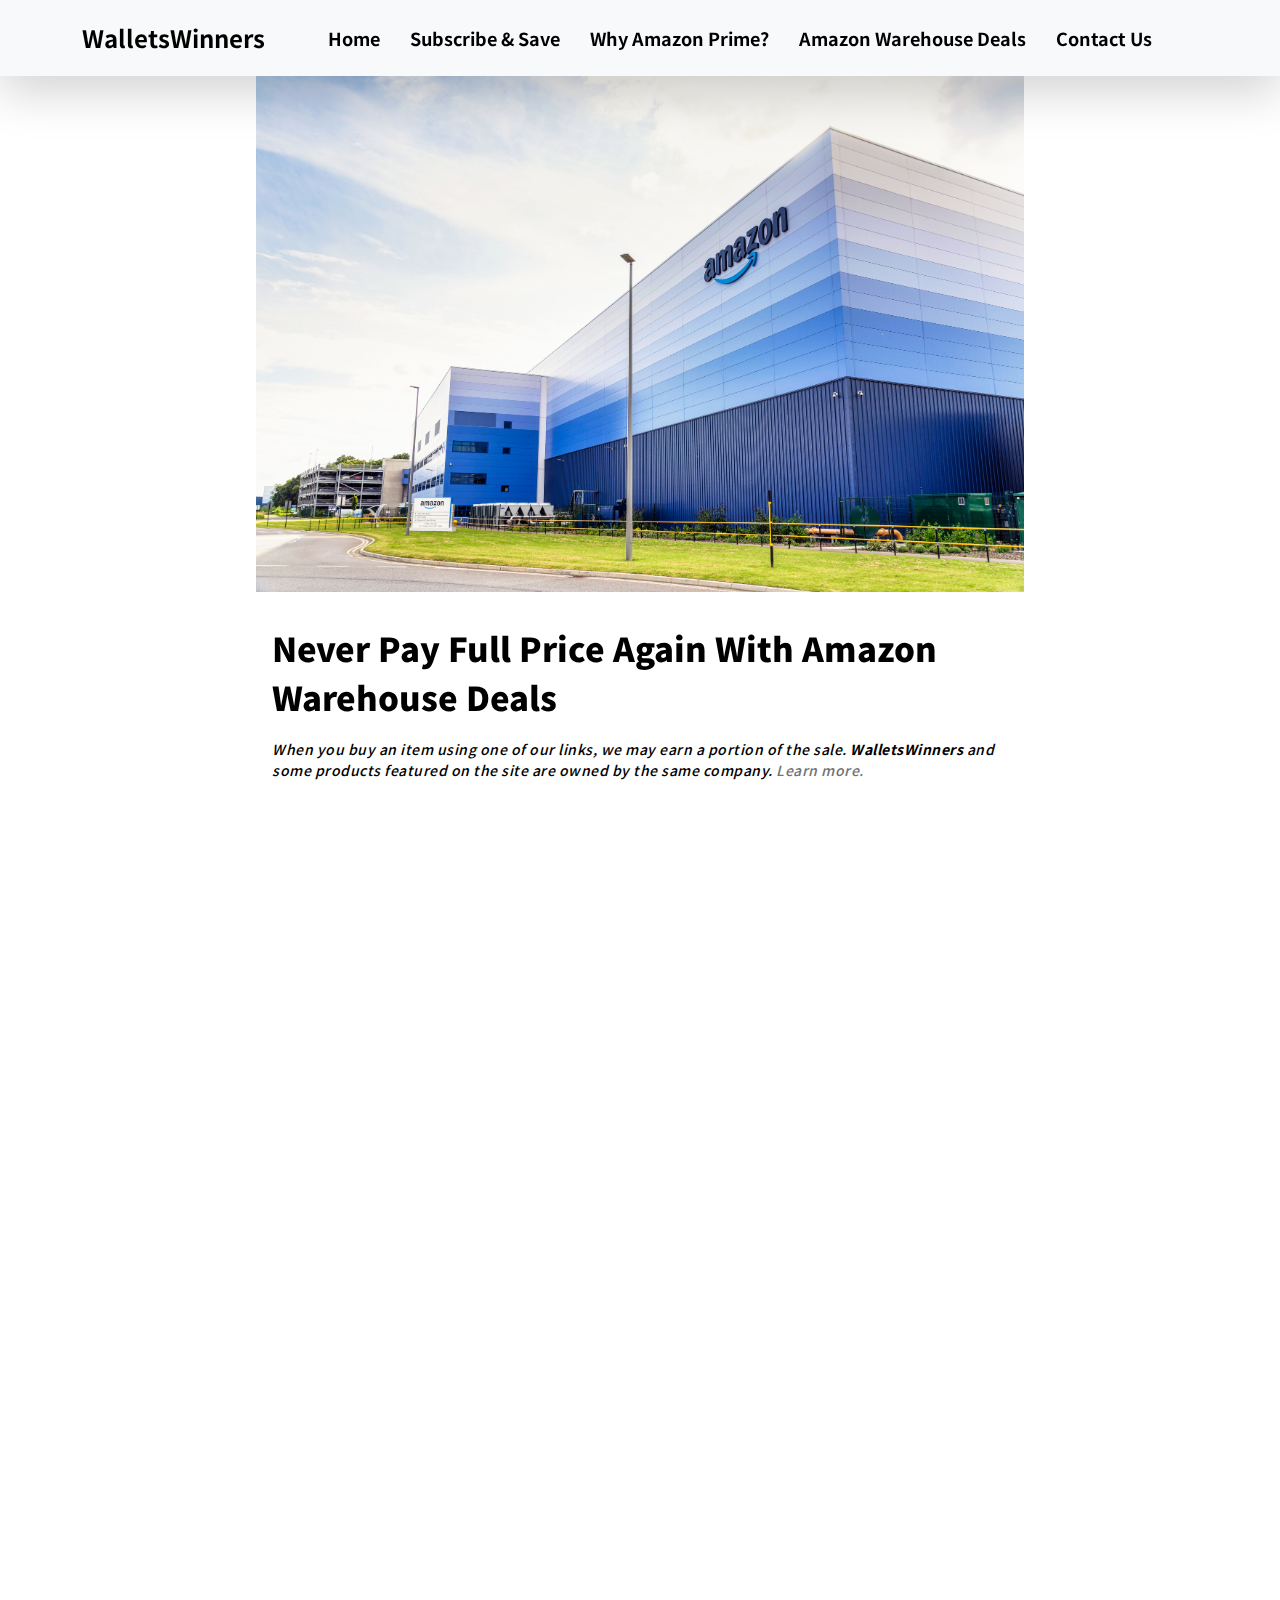
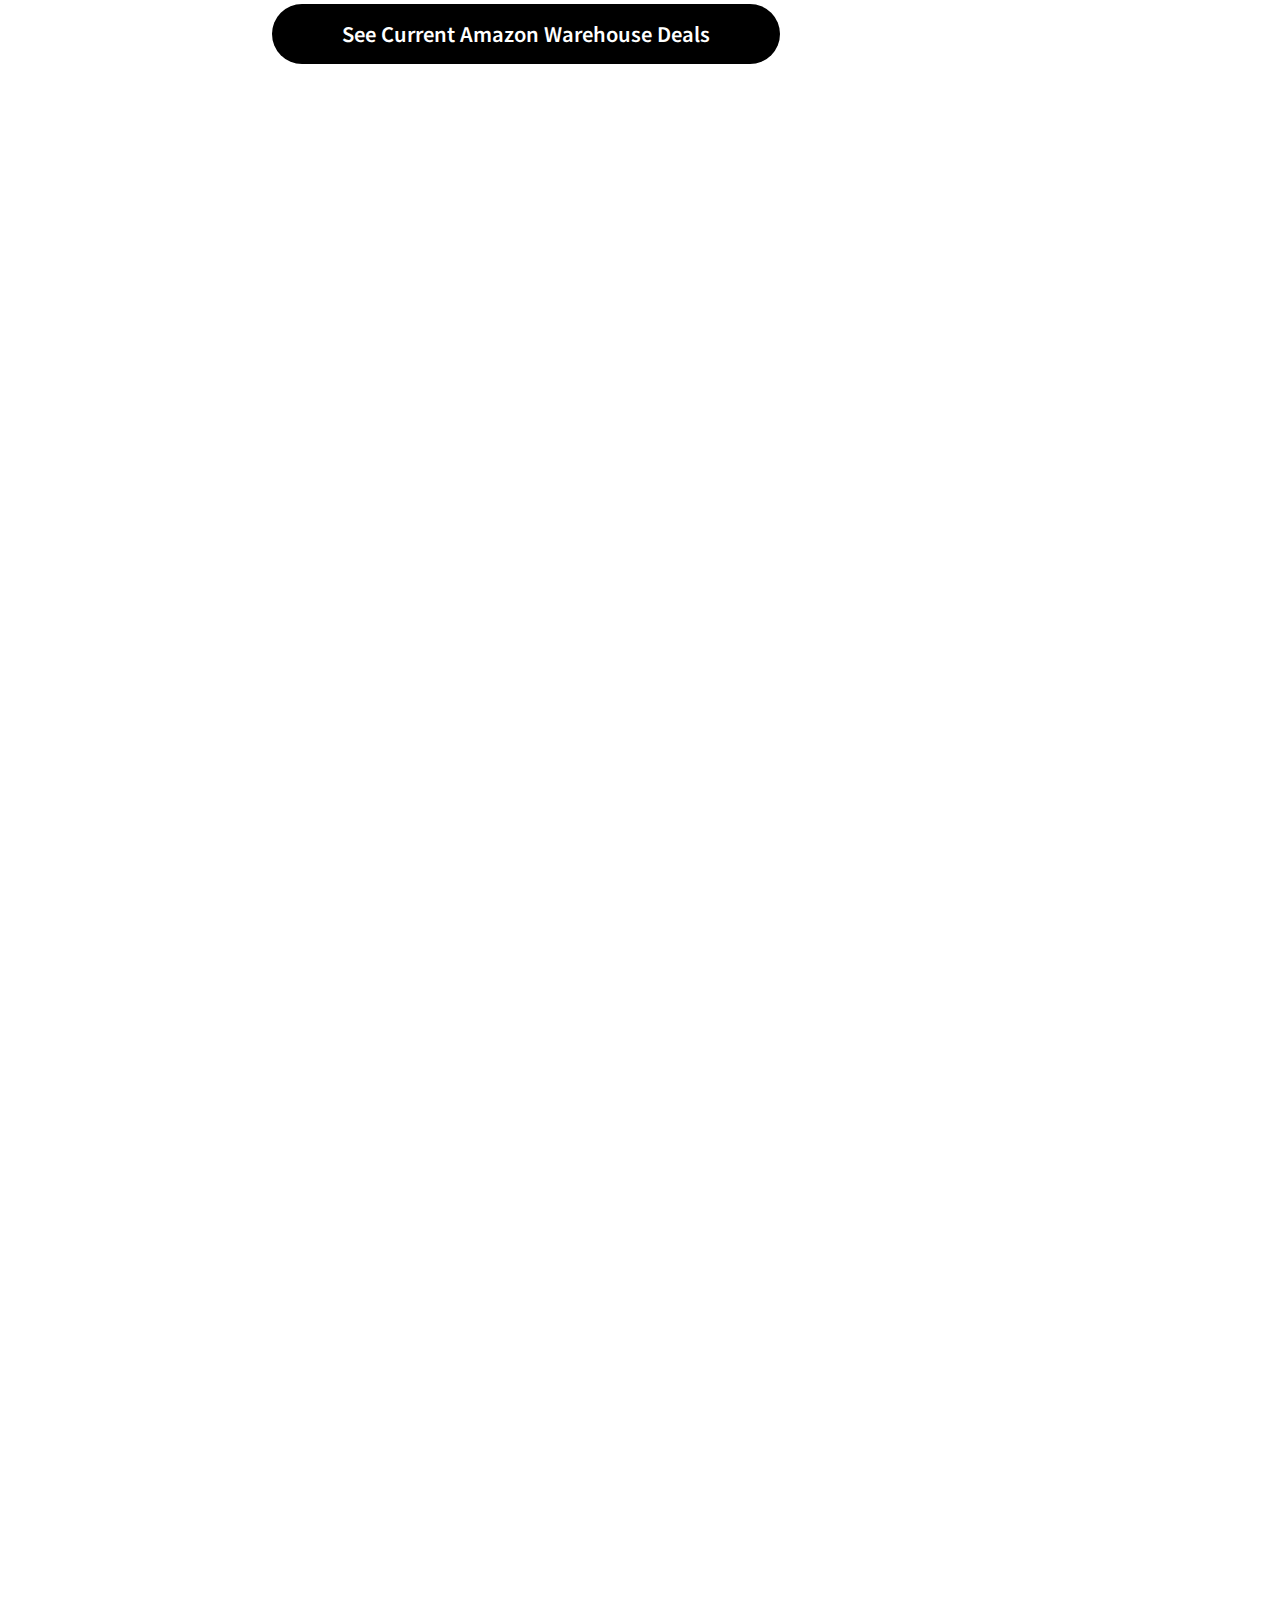
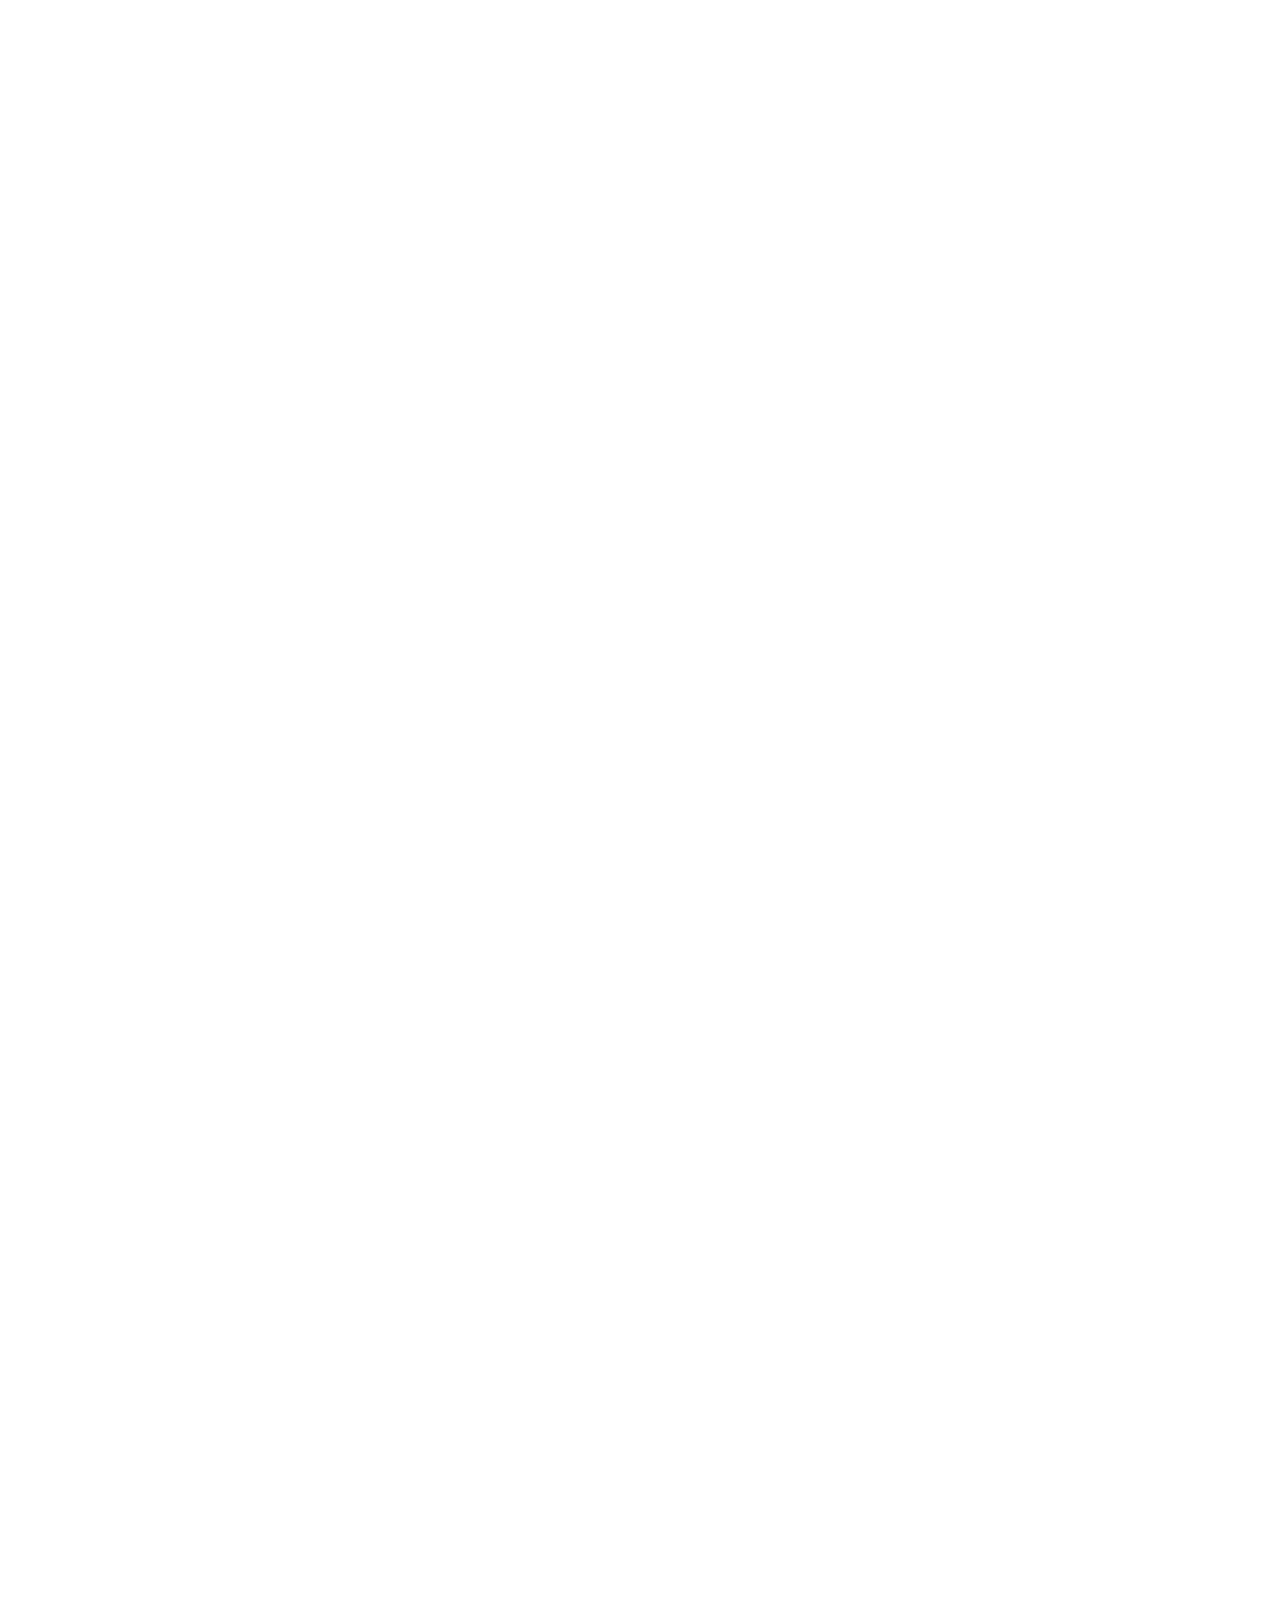
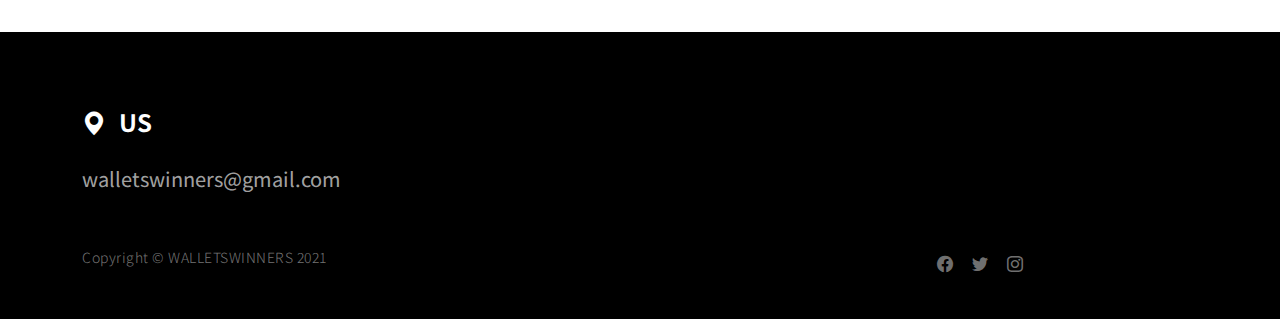
<file: amazonwarehouse.html>
<!doctype html>
<html lang="en">

<head>
    <meta charset="utf-8">
    <meta name="viewport" content="width=device-width, initial-scale=1">

    <meta name="description" content="">
    <meta name="author" content="">

    <title>WalletsWinners</title>

    <!-- CSS FILES -->
    <link rel="preconnect" href="https://fonts.googleapis.com">

    <link rel="preconnect" href="https://fonts.gstatic.com" crossorigin>

    <link href="https://fonts.googleapis.com/css2?family=Noto+Sans+JP:wght@300;400;700;900&display=swap"
        rel="stylesheet">

    <link href="css/bootstrap.min.css" rel="stylesheet">
    <link href="css/bootstrap-icons.css" rel="stylesheet">

    <link rel="stylesheet" href="css/magnific-popup.css">

    <link href="css/aos.css" rel="stylesheet">

    <link href="css/templatemo-nomad-force.css" rel="stylesheet">
    <!--

TemplateMo 567 WALLETSWINNERS

https://templatemo.com/tm-567-nomad-force

-->
</head>

<body class="subs-page">

    <main>

        <nav class="navbar navbar-expand-lg bg-light shadow-lg">
            <div class="container">
                <a class="navbar-brand" href="/">
                    <strong>WalletsWinners</strong>
                </a>

                <button class="navbar-toggler" type="button" data-bs-toggle="collapse" data-bs-target="#navbarNav"
                    aria-controls="navbarNav" aria-expanded="false" aria-label="Toggle navigation">
                    <span class="navbar-toggler-icon"></span>
                </button>

                <div class="collapse navbar-collapse" id="navbarNav">
                    <ul class="navbar-nav mx-auto">
                        <li class="nav-item active">
                            <a class="nav-link" href="/">Home</a>
                        </li>

                        <li class="nav-item">
                            <a class="nav-link" href="subscribe&save.html">Subscribe & Save</a>
                        </li>

                        <li class="nav-item">
                            <a class="nav-link" href="whyamazon.html">Why Amazon Prime?</a>
                        </li>

                        <li class="nav-item">
                            <a class="nav-link active" href="amazonwarehouse.html">Amazon Warehouse Deals</a>
                        </li>

                        <li class="nav-item">
                            <a class="nav-link" href="contactus.html">Contact Us</a>
                        </li>
                    </ul>
                </div>
            </div>
        </nav>

        <section class="subsImage" style="text-align: center; background-color:#fff;">
            <img src="images/warehouse.jpg" class="img-fluid" alt="">
            <!-- <div class="overlay"></div> -->
        </section>



        <section class="news-detail section-padding">
            <div class="container">
                <div class="row">
                    <div class="col-lg-8 col-11 mx-auto">
                        <h2 class="mb-3" data-aos="fade-up">Never Pay Full Price Again With Amazon Warehouse Deals</h2>

                        <p class="buyInfo">
                            When you buy an item using one of our links, we may earn a portion of the sale.
                            <strong>WalletsWinners</strong> and some products featured
                            on the site are owned by the same company. <a href="">Learn more.</a>
                        </p>

                        <p class="me-4" data-aos="fade-up">Ever hear the expression, “one person’s trash is another
                            person’s treasure”? Well, with Amazon Warehouse Deals, <strong>
                                one
                                person’s treasure is another person’s treasure for BIG discounts.
                            </strong> In our money-saving nature, we thought it was
                            important to explain since you can get brand new items for way below retail prices.
                        </p>


                        <h2 class="mt-5 mb-3" data-aos="fade-up">What Is Amazon Warehouse Deals?</h2>

                        <p data-aos="fade-up">
                            We’ve all done it. You ordered something, it ships, and then you have an epiphany that you
                            messed up and don’t need it.
                            So what do you do? Return it. Amazon makes returns easy, but what happens after you return
                            an item on Amazon?
                        </p>

                        <p data-aos="fade-up">
                            <strong>Instead of Amazon tossing returned or used items, they created Amazon Warehouse
                                Deals.</strong> This part of Amazon is entirely
                            focused on items that have been used. These items vary in condition from “Used – Like New”
                            to “Used – Acceptable” and
                            everything in between. Amazon Warehouse is really a win-win situation. Amazon gets to sell
                            their used inventory and you
                            get to save tons of money.
                        </p>

                        <h2 class="mt-5 mb-3" data-aos="fade-up">
                            How To Get Amazon Warehouse Deals?
                        </h2>

                        <p data-aos="fade-up">
                            Glad you asked, there’s no secret code or paywall. Amazon warehouse deals are open to
                            everyone. Simply check out the
                            Amazon warehouse deals site.
                        </p>

                        <a href="#" class="explore">See Current Amazon Warehouse Deals</a>

                        <h2 class="mt-5 mb-3" data-aos="fade-up">
                            Can Amazon Warehouse Deals Be Returned?
                        </h2>

                        <p data-aos="fade-up">
                            Yes, just like full-priced Amazon purchases, <strong>you can return Amazon Warehouse
                                deals</strong> too. The only caveat is that since
                            the availability of these uniquely used items changes so much, <strong>
                                you might not be able to get the same product in the same
                                condition.
                            </strong>
                        </p>

                        <h2 class="mt-5 mb-3" data-aos="fade-up">
                            Can You Trust The “Condition” Status On Amazon Warehouse Deals?
                        </h2>

                        <p data-aos="fade-up">
                            Yes, you can even assume the item will arrive to you in better shape. Luckily, <strong>
                                Amazon is extremely cautious with its
                                grading system.
                            </strong> For example, “like new” condition might mean that the box is opened but the actual
                            product was never
                            touched. Amazon Warehouse Deals aren’t something someone used for 2 years and then wanted to
                            sell.
                        </p>


                        <h2 class="mt-5 mb-3" data-aos="fade-up">
                            Amazon’s Condition Definitions
                        </h2>


                        <ul>
                            <li data-aos="fade-up"><strong>Used – Like New:</strong> An item in perfect working
                                condition. Original
                                protective wrapping may be missing, but the original
                                packaging is intact and in good condition with minor damage possible. Instructions are
                                included.</li>
                            <li data-aos="fade-up"><strong>Used – Very Good:</strong> A well-cared-for item that has
                                seen limited use and
                                remains in good
                                working condition. The item may
                                show some limited signs of wear with small scratches or cosmetic blemishes. Item may
                                arrive with damaged packing or be
                                repackage and could be missing some accessories. Missing accessories are clearly defined
                                for each item.
                            </li>
                            <li data-aos="fade-up"><strong>Used – Good:</strong> The item shows wear from consistent
                                use, but it remains in
                                good condition
                                and functions properly. Item may
                                arrive with damaged packaging or be repackaged. It may be marked, have identifying
                                markings on it, or have minor
                                cosmetic damage. It may also be missing some parts/accessories such as screws (in the
                                case of furniture) or instruction
                                manual.
                            </li>
                            <li data-aos="fade-up">
                                <strong>Used – Acceptable:</strong> The item is fairly worn but continues to function
                                properly. Item may arrive with damaged packaging or
                                be repackaged. Signs of wear can include aesthetic issues such as scratches, dents, and
                                worn corners. The item may have
                                identifying markings on it or show other signs of previous use. Item may be missing some
                                parts/accessories such as
                                screws (in the case of furniture) or a mouse or USB cable. (in the case of a laptop.)
                            </li>
                        </ul>

                        <h2 class="mt-5 mb-3" data-aos="fade-up">
                            What Can You Buy On Amazon Warehouse?
                        </h2>

                        <p data-aos="fade-up">
                            When you think of things being returned and re-available, your mind may go straight to
                            appliances and tools. You’re not
                            wrong. There are lots of items like coffee makers, blenders and cordless drills on Amazon
                            Warehouse.
                        </p>

                        <p data-aos="fade-up">
                            However, there are also less expected things such as food. Really? So people are returning
                            food and people buy that? Not
                            even close. Instead, <strong>
                                when Amazon’s grocery business has food that is nearing expiration date, they add it to
                                Amazon
                                Warehouse at a discount.
                            </strong> Rest assure that instead of getting someone’s used avocado (gross), you could
                            actually be
                            getting some fruit snacks for 25% off that expire in 2 months. Not so bad after all, eh?
                        </p>

                        <img src="images/screen.webp" alt="del" class="mt-3 mb-3 img-fluid" data-aos="fade-up">

                        <p data-aos="fade-up">
                            In this example, this 40 pack of Cheetos Puffs was 24% off and expired in roughly 1 month.
                            If these are your favorite
                            snack or you’ve got kid’s lunches to make, this may up saving you money. However, <strong>
                                always
                                check the “condition” box for
                                food items
                            </strong> as you need to make sure they won’t expire before you enjoy them.
                        </p>

                        <p class="subtitle" data-aos="fade-up">
                            Amazon Warehouse Electronics
                        </p>

                        <p data-aos="fade-up">
                            Our two favorite items on Amazon warehouse are AirPods and Roombas. We often see Roombas for
                            $100 that retail for well
                            over $200. Additionally, we find AirPod Pros under $125 that retail for $250 from Apple.
                        </p>

                        <p class="subtitle" data-aos="fade-up">
                            Pro Tip: Try To Activate The Warranty
                        </p>

                        <p data-aos="fade-up">
                            If you’re purchasing something like an appliance, you should check and try to activate the
                            warranty. Most of these
                            Amazon Warehouse items are hardly opened, so <strong>
                                if you get something with a “like new” or “very good” condition, chances
                                are the previous shopper didn’t even apply the warranty yet.
                            </strong>
                        </p>

                        <p class="subtitle" data-aos="fade-up">
                            One More Reason To Use Amazon Warehouse: Sustainability
                        </p>

                        <p data-aos="fade-up">
                            Not only can you save boatloads of money, but this program is also great for the
                            environment. This is, in our opinion,
                            an under-appreciated aspect. In 2021 alone, more than $761 billion dollars of merchandise
                            was returned. <strong>
                                By
                                re-using/selling items, your purchase is helping make sure that a perfectly good product
                                doesn’t end up in a landfill.
                            </strong>
                        </p>

                        <p class="subtitle" data-aos="fade-up">
                            How To Save If Item Isn’t On Amazon Warehouse?
                        </p>

                        <p data-aos="fade-up">
                            Amazon Warehouse Deals are just one of the many ways you can save money on Amazon. Not every
                            product is on Amazon
                            Warehouse Deals and even the ones that are on the platform change constantly.
                        </p>

                        <p data-aos="fade-up">
                            Therefore, you should look at investing in a Prime membership to save money on shipping and
                            to get exclusive deals on
                            Amazon Prime Day. Another great way to save on things you have to buy anyway is Amazon
                            Subscribe and Save. With
                            Subscribe and Save, you can save up to 15% by buying normal items such as paper towels or
                            hand soap.
                        </p>

                        <!-- <div class="clearfix my-4 mt-lg-0 mt-5">
                            <div class="col-md-6 float-md-end mb-3 ms-md-3" data-aos="fade-up">
                                <figure class="figure">
                                    <img src="images/news/jean-philippe-delberghe-MmanXAs1sKw-unsplash.jpeg"
                                        class="img-fluid news-image" alt="">

                                    <figcaption class="figure-caption text-end">A caption for the above image.
                                    </figcaption>
                                </figure>
                            </div>

                            <p data-aos="fade-up">
                                Morbi scelerisque urna in orci elementum, nec mollis ligula luctus. Proin ullamcorper
                                pulvinar commodo. Quisque tortor nunc, ultricies efficitur ex sit amet, tempus rutrum
                                libero. In nec faucibus tellus.
                            </p>

                            <p data-aos="fade-up">
                                Donec justo orci, pretium ultricies ante eget, bibendum semper enim. Nunc efficitur
                                purus suscipit leo placerat, a ultricies purus gravida. Sed sollicitudin ornare porta.
                                Mauris convallis sit amet purus sed rutrum.
                            </p>

                            <p data-aos="fade-up">
                                This Bootstrap 5 layout is provided by TemplateMo website and it is free to use for any
                                of your website. You are allowed to edit it in any way you like. However, please do not
                                redistribute this template ZIP file for a template download purpose on any other website
                                such as Free CSS collection websites.
                            </p>
                        </div> -->

                        <div class="social-share d-flex mt-5">
                            <span class="me-4" data-aos="zoom-in">Share this article:</span>

                            <a href="#" class="social-share-icon bi-facebook" data-aos="zoom-in"></a>

                            <a href="#" class="social-share-icon bi-twitter mx-3" data-aos="zoom-in"></a>

                            <a href="#" class="social-share-icon bi-envelope" data-aos="zoom-in"></a>
                        </div>

                    </div>
                </div>
        </section>


    </main>

    <footer class="site-footer">
        <div class="container">
            <div class="row">

                <div class="col-12">
                    <h5 class="text-white">
                        <i class="bi-geo-alt-fill me-2"></i>
                        US
                    </h5>

                    <a href="mailto:walletswinners@gmail.com" class="custom-link mt-3 mb-5">
                        walletswinners@gmail.com
                    </a>
                </div>

                <div class="col-6">
                    <p class="copyright-text mb-0">Copyright © WALLETSWINNERS 2021 </p>

                </div>

                <div class="col-lg-3 col-5 ms-auto">
                    <ul class="social-icon">
                        <li><a href="https://www.facebook.com/walletswinners" class="social-icon-link bi-facebook"></a>
                        </li>

                        <li><a href="https://twitter.com/WalletsWinners" class="social-icon-link bi-twitter"></a></li>

                        <!-- <li><a href="#" class="social-icon-link bi-whatsapp"></a></li> -->

                        <li><a href="https://www.instagram.com/walletswinners/"
                                class="social-icon-link bi-instagram"></a></li>

                        <!-- <li><a href="#" class="social-icon-link bi-youtube"></a></li> -->
                    </ul>
                </div>

            </div>
            </section>
    </footer>

    <!-- JAVASCRIPT FILES -->
    <script src="js/jquery.min.js"></script>
    <script src="js/bootstrap.bundle.min.js"></script>
    <script src="js/jquery.sticky.js"></script>
    <script src="js/aos.js"></script>
    <script src="js/jquery.magnific-popup.min.js"></script>
    <script src="js/magnific-popup-options.js"></script>
    <script src="js/scrollspy.min.js"></script>
    <script src="js/custom.js"></script>

</body>

</html>
</file>
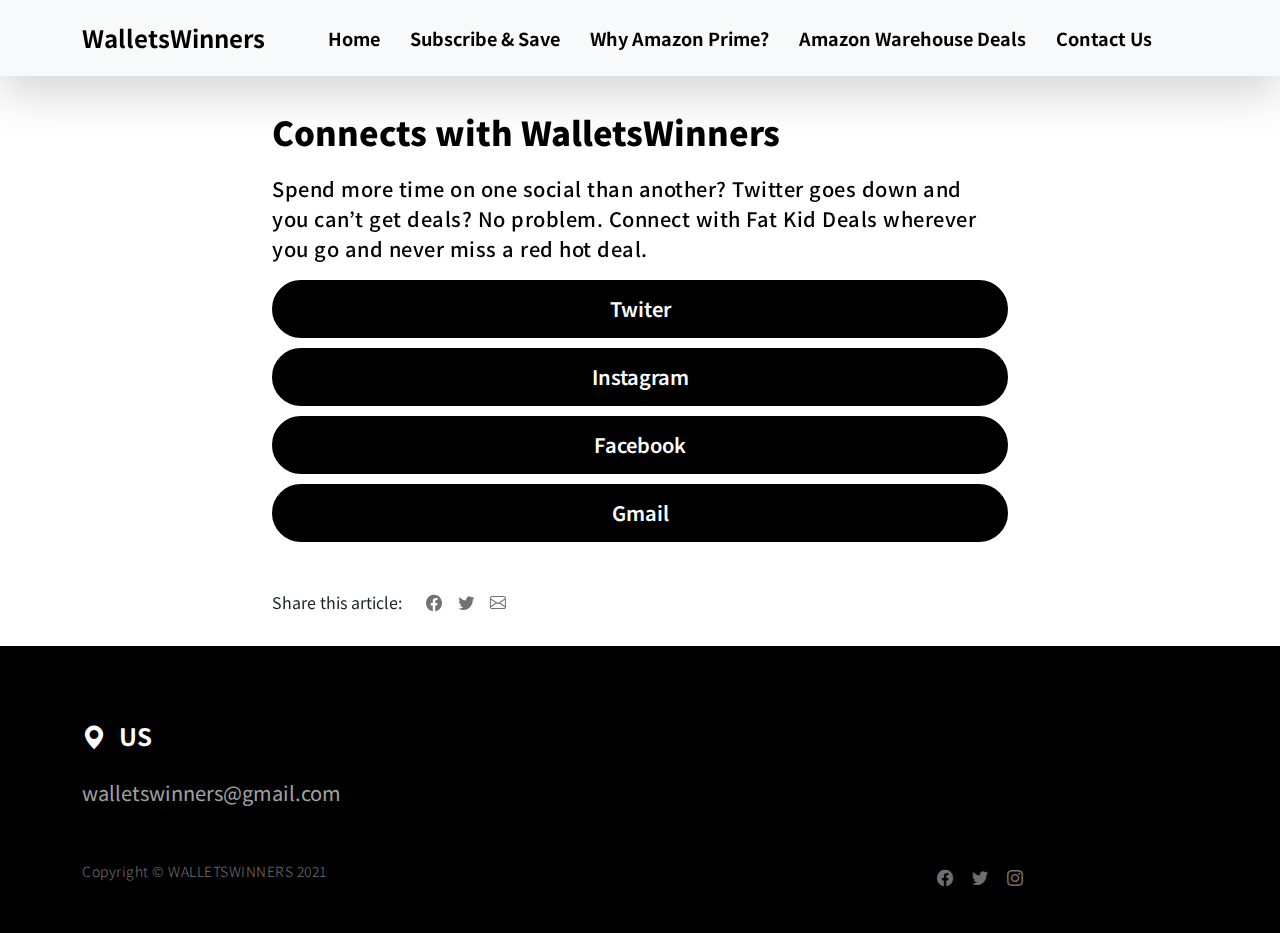
<file: contactus.html>
<!doctype html>
<html lang="en">

<head>
    <meta charset="utf-8">
    <meta name="viewport" content="width=device-width, initial-scale=1">

    <meta name="description" content="">
    <meta name="author" content="">

    <title>WalletsWinners</title>

    <!-- CSS FILES -->
    <link rel="preconnect" href="https://fonts.googleapis.com">

    <link rel="preconnect" href="https://fonts.gstatic.com" crossorigin>

    <link href="https://fonts.googleapis.com/css2?family=Noto+Sans+JP:wght@300;400;700;900&display=swap"
        rel="stylesheet">

    <link href="css/bootstrap.min.css" rel="stylesheet">
    <link href="css/bootstrap-icons.css" rel="stylesheet">

    <link rel="stylesheet" href="css/magnific-popup.css">

    <link href="css/aos.css" rel="stylesheet">

    <link href="css/templatemo-nomad-force.css" rel="stylesheet">
    <!--

TemplateMo 567 WALLETSWINNERS

https://templatemo.com/tm-567-nomad-force

-->
</head>

<body class="subs-page">

    <main>

        <nav class="navbar navbar-expand-lg bg-light shadow-lg">
            <div class="container">
                <a class="navbar-brand" href="/">
                    <strong>WalletsWinners</strong>
                </a>

                <button class="navbar-toggler" type="button" data-bs-toggle="collapse" data-bs-target="#navbarNav"
                    aria-controls="navbarNav" aria-expanded="false" aria-label="Toggle navigation">
                    <span class="navbar-toggler-icon"></span>
                </button>

                <div class="collapse navbar-collapse" id="navbarNav">
                    <ul class="navbar-nav mx-auto">
                        <li class="nav-item">
                            <a class="nav-link " href="/">Home</a>
                        </li>

                        <li class="nav-item">
                            <a class="nav-link" href="subscribe&save.html">Subscribe & Save</a>
                        </li>

                        <li class="nav-item">
                            <a class="nav-link" href="whyamazon.html">Why Amazon Prime?</a>
                        </li>

                        <li class="nav-item">
                            <a class="nav-link" href="amazonwarehouse.html">Amazon Warehouse Deals</a>
                        </li>

                        <li class="nav-item">
                            <a class="nav-link active" href="contactus.html">Contact Us</a>
                        </li>
                    </ul>
                </div>
            </div>
        </nav>

        <section class="news-detail section-padding">
            <div class="container">
                <div class="row">
                    <div class="col-lg-8 col-11 mx-auto">
                        <h2 class="mb-3" data-aos="fade-up">Connects with WalletsWinners</h2>

                        <p class="me-4" data-aos="fade-up">
                            Spend more time on one social than another? Twitter goes down and you can’t get deals? No
                            problem. Connect with Fat Kid
                            Deals wherever you go and never miss a red hot deal.
                        </p>

                        <div class="socials">
                            <a data-aos="fade-up" target="_blank" href="https://twitter.com/WalletsWinners">Twiter</a>
                            <a data-aos="fade-up" target="_blank"
                                href="https://www.instagram.com/walletswinners/">Instagram</a>
                            <a data-aos="fade-up" target="_blank"
                                href="https://www.facebook.com/walletswinners">Facebook</a>
                            <a data-aos="fade-up" target="_blank" href="mailto:walletswinners@gmail.com">Gmail</a>
                        </div>
                        <!-- <div class="clearfix my-4 mt-lg-0 mt-5">
                            <div class="col-md-6 float-md-end mb-3 ms-md-3" data-aos="fade-up">
                                <figure class="figure">
                                    <img src="images/news/jean-philippe-delberghe-MmanXAs1sKw-unsplash.jpeg"
                                        class="img-fluid news-image" alt="">

                                    <figcaption class="figure-caption text-end">A caption for the above image.
                                    </figcaption>
                                </figure>
                            </div>

                            <p data-aos="fade-up">
                                Morbi scelerisque urna in orci elementum, nec mollis ligula luctus. Proin ullamcorper
                                pulvinar commodo. Quisque tortor nunc, ultricies efficitur ex sit amet, tempus rutrum
                                libero. In nec faucibus tellus.
                            </p>

                            <p data-aos="fade-up">
                                Donec justo orci, pretium ultricies ante eget, bibendum semper enim. Nunc efficitur
                                purus suscipit leo placerat, a ultricies purus gravida. Sed sollicitudin ornare porta.
                                Mauris convallis sit amet purus sed rutrum.
                            </p>

                            <p data-aos="fade-up">
                                This Bootstrap 5 layout is provided by TemplateMo website and it is free to use for any
                                of your website. You are allowed to edit it in any way you like. However, please do not
                                redistribute this template ZIP file for a template download purpose on any other website
                                such as Free CSS collection websites.
                            </p>
                        </div> -->

                        <div class="social-share d-flex mt-5">
                            <span class="me-4" data-aos="zoom-in">Share this article:</span>

                            <a href="#" class="social-share-icon bi-facebook" data-aos="zoom-in"></a>

                            <a href="#" class="social-share-icon bi-twitter mx-3" data-aos="zoom-in"></a>

                            <a href="#" class="social-share-icon bi-envelope" data-aos="zoom-in"></a>
                        </div>

                    </div>
                </div>
        </section>


    </main>

    <footer class="site-footer">
        <div class="container">
            <div class="row">

                <div class="col-12">
                    <h5 class="text-white">
                        <i class="bi-geo-alt-fill me-2"></i>
                        US
                    </h5>

                    <a href="mailto:walletswinners@gmail.com" class="custom-link mt-3 mb-5">
                        walletswinners@gmail.com
                    </a>
                </div>

                <div class="col-6">
                    <p class="copyright-text mb-0">Copyright © WALLETSWINNERS 2021 </p>

                </div>

                <div class="col-lg-3 col-5 ms-auto">
                    <ul class="social-icon">
                        <li><a href="https://www.facebook.com/walletswinners" class="social-icon-link bi-facebook"></a></li>
                        <li><a href="https://twitter.com/WalletsWinners" class="social-icon-link bi-twitter"></a></li>

                        <!-- <li><a href="#" class="social-icon-link bi-whatsapp"></a></li> -->

                        <li><a href="https://www.instagram.com/walletswinners/" class="social-icon-link bi-instagram"></a></li>

                        <!-- <li><a href="#" class="social-icon-link bi-youtube"></a></li> -->
                    </ul>
                </div>

            </div>
            </section>
    </footer>

    <!-- JAVASCRIPT FILES -->
    <script src="js/jquery.min.js"></script>
    <script src="js/bootstrap.bundle.min.js"></script>
    <script src="js/jquery.sticky.js"></script>
    <script src="js/aos.js"></script>
    <script src="js/jquery.magnific-popup.min.js"></script>
    <script src="js/magnific-popup-options.js"></script>
    <script src="js/scrollspy.min.js"></script>
    <script src="js/custom.js"></script>

</body>

</html>
</file>
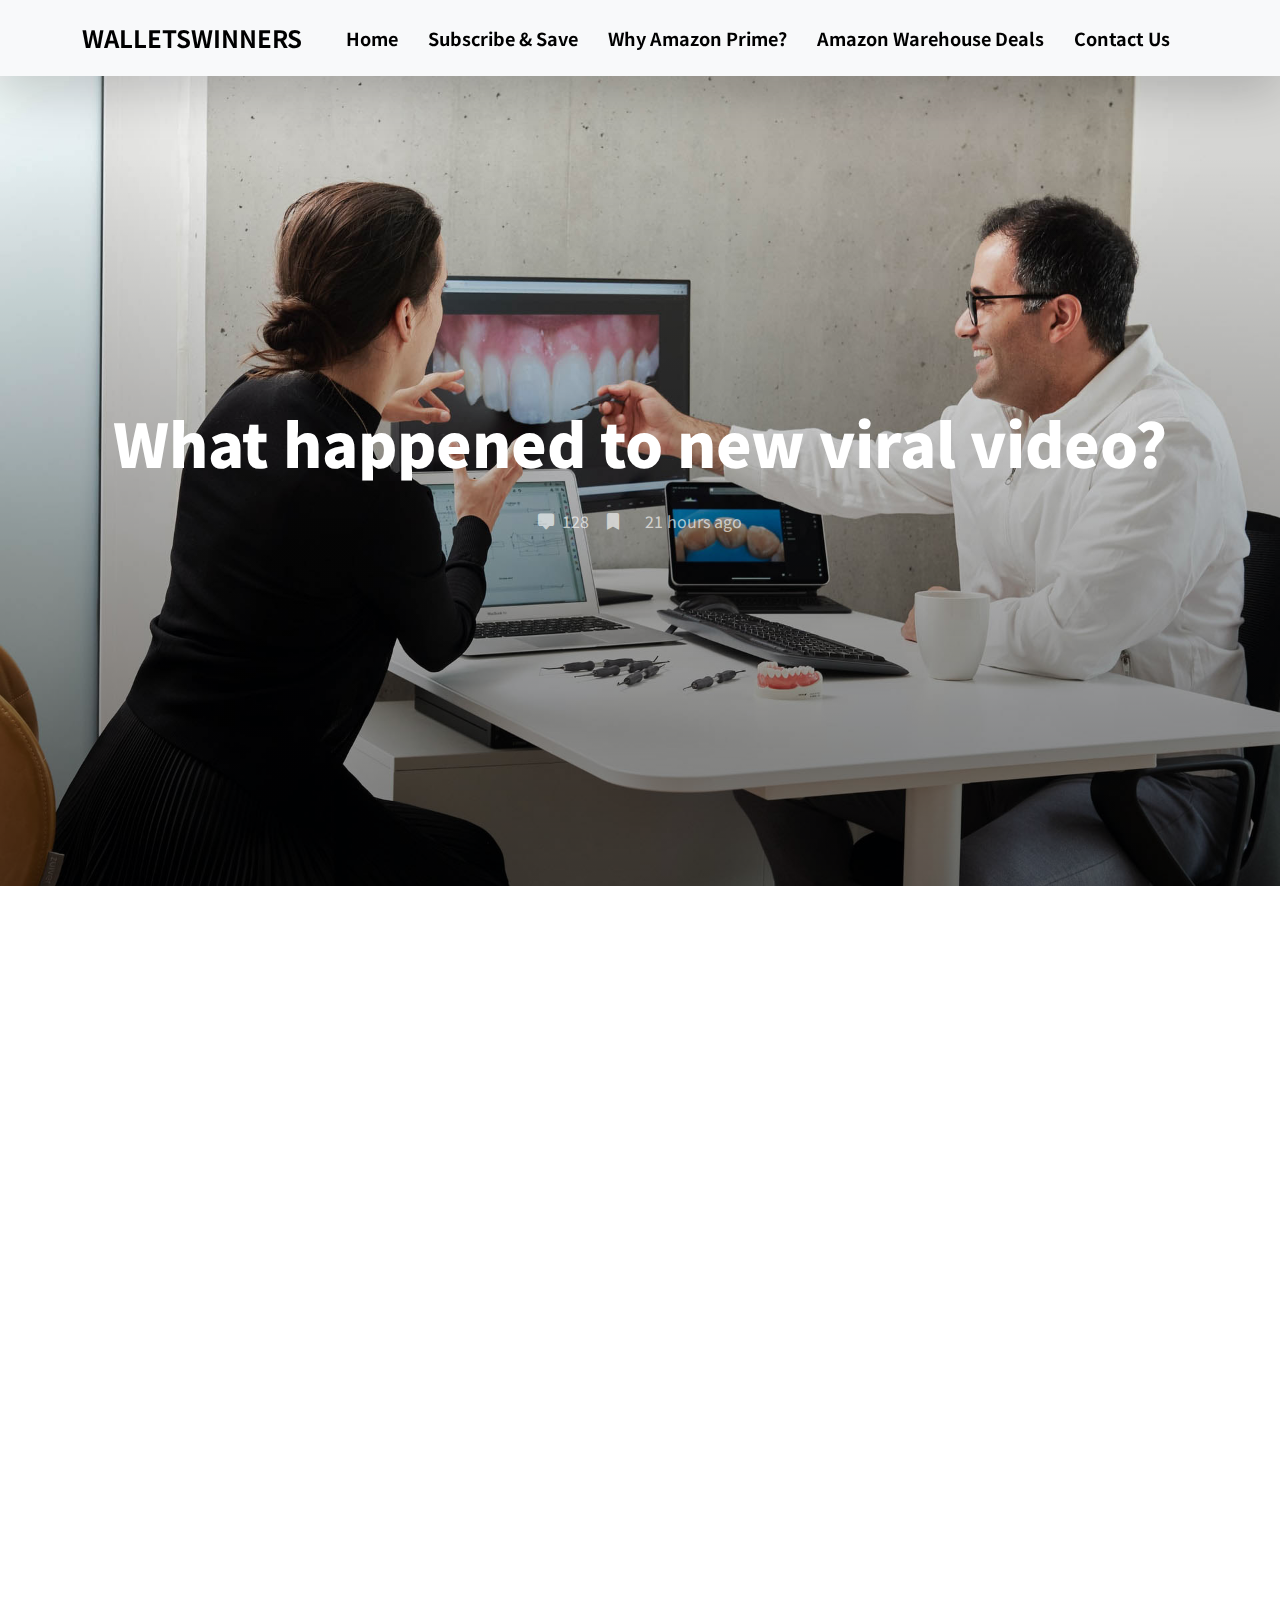
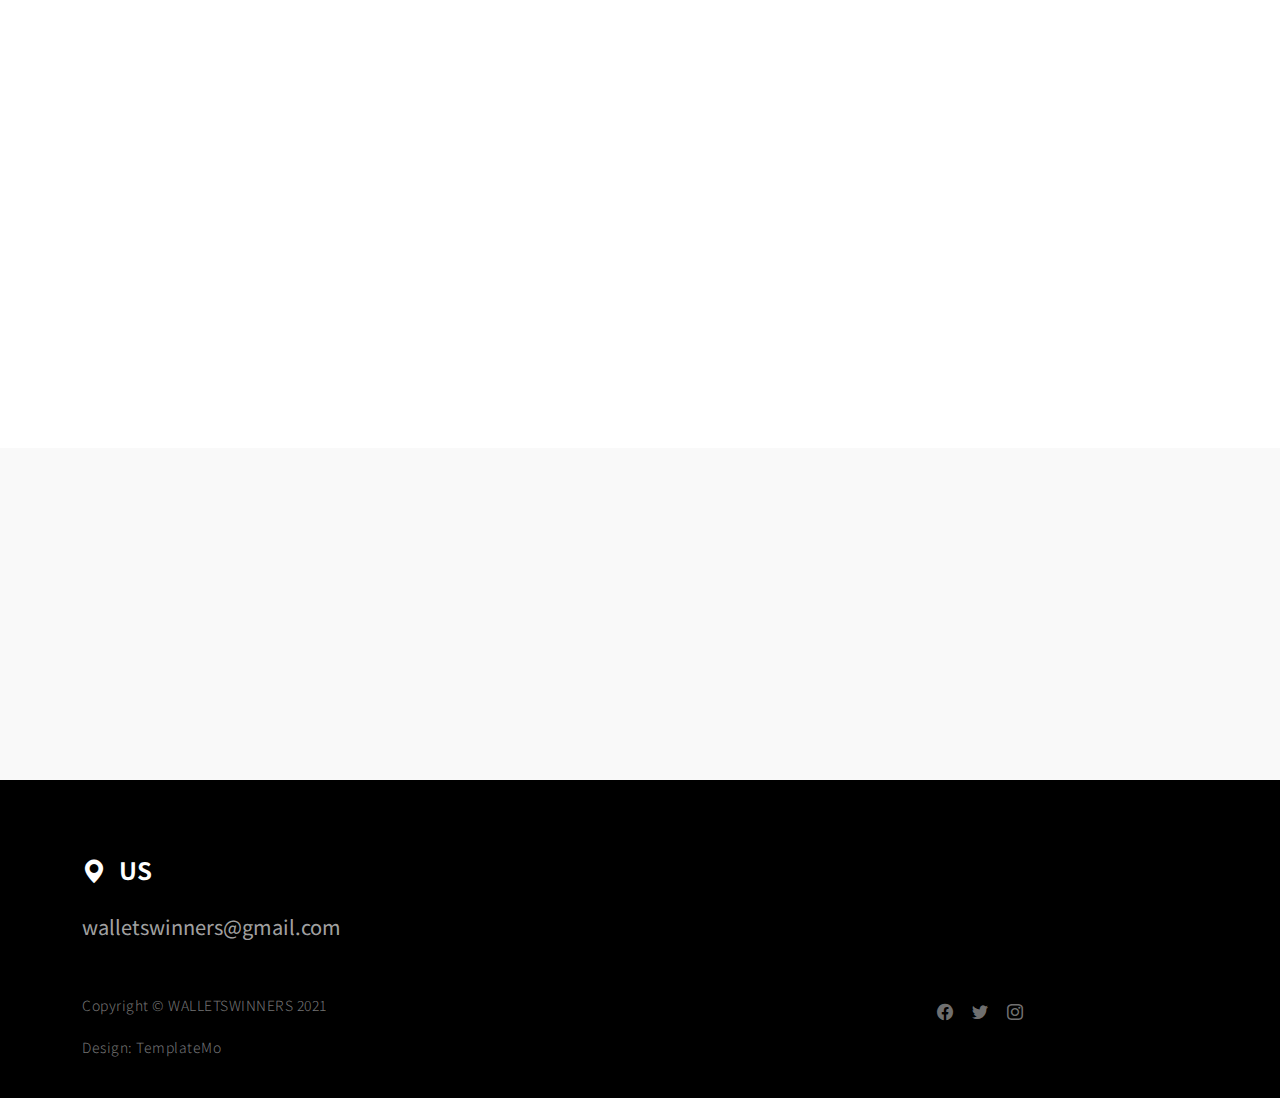
<file: news-detail.html>
<!doctype html>
<html lang="en">

<head>
    <meta charset="utf-8">
    <meta name="viewport" content="width=device-width, initial-scale=1">

    <meta name="description" content="">
    <meta name="author" content="">

    <title>WALLETSWINNERS HTML Template - News Page</title>

    <!-- CSS FILES -->
    <link rel="preconnect" href="https://fonts.googleapis.com">

    <link rel="preconnect" href="https://fonts.gstatic.com" crossorigin>

    <link href="https://fonts.googleapis.com/css2?family=Noto+Sans+JP:wght@300;400;700;900&display=swap"
        rel="stylesheet">

    <link href="css/bootstrap.min.css" rel="stylesheet">
    <link href="css/bootstrap-icons.css" rel="stylesheet">

    <link rel="stylesheet" href="css/magnific-popup.css">

    <link href="css/aos.css" rel="stylesheet">

    <link href="css/templatemo-nomad-force.css" rel="stylesheet">
    <!--

TemplateMo 567 WALLETSWINNERS

https://templatemo.com/tm-567-nomad-force

-->
</head>

<body>

    <main>

        <nav class="navbar navbar-expand-lg bg-light shadow-lg">
            <div class="container">
                <a class="navbar-brand" href="/">
                    <strong>WALLETSWINNERS</strong>
                </a>

                <button class="navbar-toggler" type="button" data-bs-toggle="collapse" data-bs-target="#navbarNav"
                    aria-controls="navbarNav" aria-expanded="false" aria-label="Toggle navigation">
                    <span class="navbar-toggler-icon"></span>
                </button>

                <div class="collapse navbar-collapse" id="navbarNav">
                    <ul class="navbar-nav mx-auto">
                        <li class="nav-item active">
                            <a class="nav-link" href="/">Home</a>
                        </li>

                        <li class="nav-item">
                            <a class="nav-link active" href="subscribe&save.html">Subscribe & Save</a>
                        </li>

                        <li class="nav-item">
                            <a class="nav-link" href="whyamazon.html">Why Amazon Prime?</a>
                        </li>

                        <li class="nav-item">
                            <a class="nav-link" href="amazonwarehouse.html">Amazon Warehouse Deals</a>
                        </li>

                        <li class="nav-item">
                            <a class="nav-link" href="contactus.html">Contact Us</a>
                        </li>
                    </ul>
                </div>
            </div>
        </nav>

        <section class="hero" id="hero">
            <div class="heroText">
                <h1 class="news-detail-title text-white mt-lg-5 mb-lg-4" data-aos="zoom-in" data-aos-delay="300">
                    What happened to new viral video?
                </h1>

                <div class="d-flex justify-content-center align-items-center">
                    <a href="#" class="text-secondary-white-color social-share-link">
                        <i class="bi-chat-square-fill me-1"></i>
                        128
                    </a>

                    <a href="#" class="social-share-link bi-bookmark-fill ms-3 me-4"></a>

                    <span>21 hours ago</span>
                </div>
            </div>

            <div class="videoWrapper">
                <img src="images/news/caroline-lm-uqveD8dYPUM-unsplash.jpg" class="img-fluid news-detail-image" alt="">
            </div>

            <div class="overlay"></div>
        </section>



        <section class="news-detail section-padding">
            <div class="container">
                <div class="row">
                    <div class="col-lg-8 col-10 mx-auto">
                        <h2 class="mb-3" data-aos="fade-up">What happened to new viral video?</h2>

                        <p class="me-4" data-aos="fade-up">Lorem ipsum dolor sit amet, consectetur adipiscing elit, sed
                            do eiusmod tempor incididunt ut labore et dolore magna aliqua. Quis ipsum suspendisse
                            ultrices gravida. Risus commodo viverra maecenas accumsan.</p>

                        <p data-aos="fade-up">Nullam id lorem commodo, pharetra sapien ut, accumsan ligula. Sed sit amet
                            sem pulvinar, imperdiet eros quis, vestibulum felis. Pellentesque posuere scelerisque
                            sodales.</p>

                        <div class="clearfix my-4 mt-lg-0 mt-5">
                            <div class="col-md-6 float-md-end mb-3 ms-md-3" data-aos="fade-up">
                                <figure class="figure">
                                    <img src="images/news/jean-philippe-delberghe-MmanXAs1sKw-unsplash.jpeg"
                                        class="img-fluid news-image" alt="">

                                    <figcaption class="figure-caption text-end">A caption for the above image.
                                    </figcaption>
                                </figure>
                            </div>

                            <p data-aos="fade-up">
                                Morbi scelerisque urna in orci elementum, nec mollis ligula luctus. Proin ullamcorper
                                pulvinar commodo. Quisque tortor nunc, ultricies efficitur ex sit amet, tempus rutrum
                                libero. In nec faucibus tellus.
                            </p>

                            <p data-aos="fade-up">
                                Donec justo orci, pretium ultricies ante eget, bibendum semper enim. Nunc efficitur
                                purus suscipit leo placerat, a ultricies purus gravida. Sed sollicitudin ornare porta.
                                Mauris convallis sit amet purus sed rutrum.
                            </p>

                            <p data-aos="fade-up">
                                This Bootstrap 5 layout is provided by TemplateMo website and it is free to use for any
                                of your website. You are allowed to edit it in any way you like. However, please do not
                                redistribute this template ZIP file for a template download purpose on any other website
                                such as Free CSS collection websites.
                            </p>
                        </div>

                        <div class="social-share d-flex mt-5">
                            <span class="me-4" data-aos="zoom-in">Share this article:</span>

                            <a href="#" class="social-share-icon bi-facebook" data-aos="zoom-in"></a>

                            <a href="#" class="social-share-icon bi-twitter mx-3" data-aos="zoom-in"></a>

                            <a href="#" class="social-share-icon bi-envelope" data-aos="zoom-in"></a>
                        </div>
                    </div>

                </div>
            </div>
        </section>

        <section class="related-news section-padding">
            <div class="container">
                <div class="row">

                    <div class="col-lg-8 col-10 mx-auto text-center">
                        <span class="d-block" data-aos="zoom-in">Next article</span>

                        <h3 class="news-title" data-aos="fade-up">
                            <a href="news-detail.html" class="news-title-link">Job Opportunities - Digital Marketing</a>
                        </h3>
                    </div>

                </div>
            </div>
        </section>

    </main>

    <footer class="site-footer">
        <div class="container">
            <div class="row">

                <div class="col-12">
                    <h5 class="text-white">
                        <i class="bi-geo-alt-fill me-2"></i>
                        US
                    </h5>

                    <a href="mailto:walletswinners@gmail.com" class="custom-link mt-3 mb-5">
                        walletswinners@gmail.com
                    </a>
                </div>

                <div class="col-6">
                    <p class="copyright-text mb-0">Copyright © WALLETSWINNERS 2021

                        <br><br>Design: <a href="https://templatemo.com/page/1" target="_parent">TemplateMo</a>
                    </p>

                </div>

                <div class="col-lg-3 col-5 ms-auto">
                    <ul class="social-icon">
                        <li><a href="https://www.facebook.com/walletswinners" class="social-icon-link bi-facebook"></a>
                        </li>

                        <li><a href="https://twitter.com/WalletsWinners" class="social-icon-link bi-twitter"></a></li>

                        <!-- <li><a href="#" class="social-icon-link bi-whatsapp"></a></li> -->

                        <li><a href="https://www.instagram.com/walletswinners/"
                                class="social-icon-link bi-instagram"></a></li>

                        <!-- <li><a href="#" class="social-icon-link bi-youtube"></a></li> -->
                    </ul>
                </div>

            </div>
            </section>
    </footer>

    <!-- JAVASCRIPT FILES -->
    <script src="js/jquery.min.js"></script>
    <script src="js/bootstrap.bundle.min.js"></script>
    <script src="js/jquery.sticky.js"></script>
    <script src="js/aos.js"></script>
    <script src="js/jquery.magnific-popup.min.js"></script>
    <script src="js/magnific-popup-options.js"></script>
    <script src="js/scrollspy.min.js"></script>
    <script src="js/custom.js"></script>

</body>

</html>
</file>
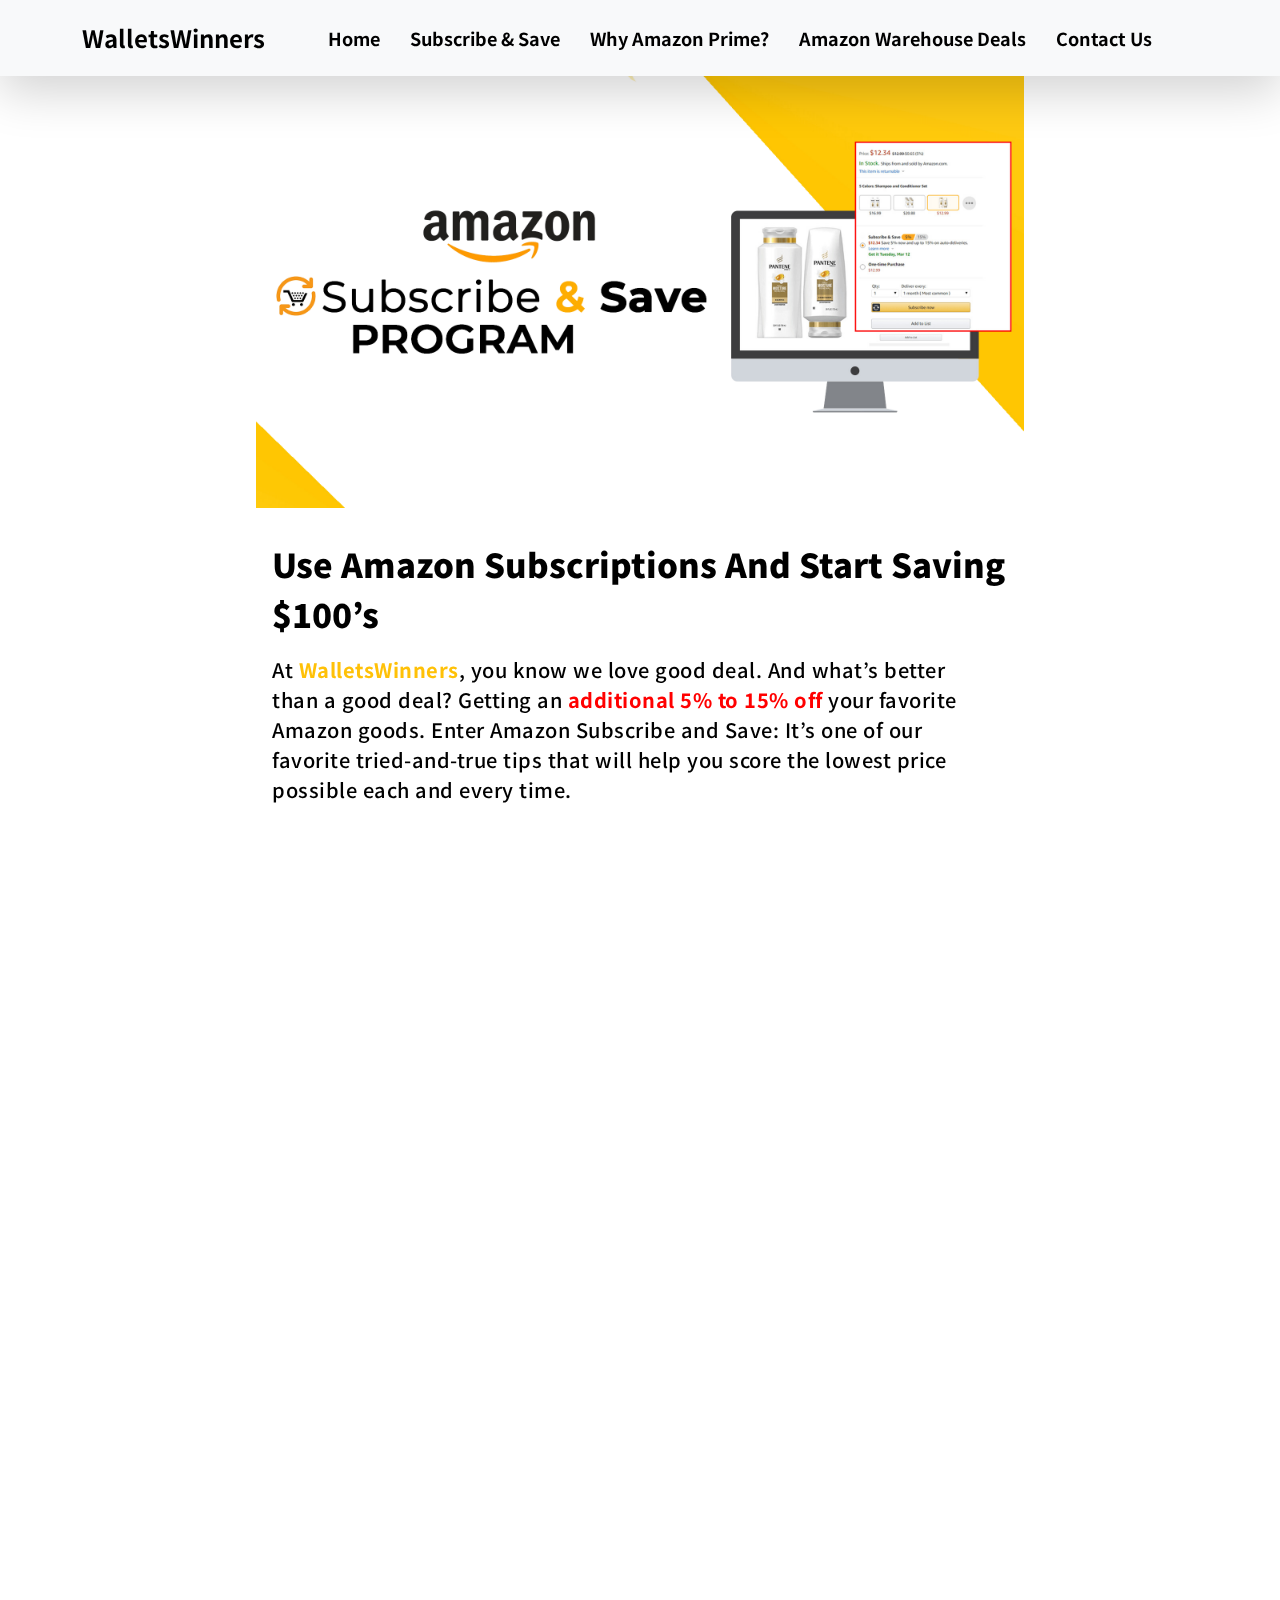
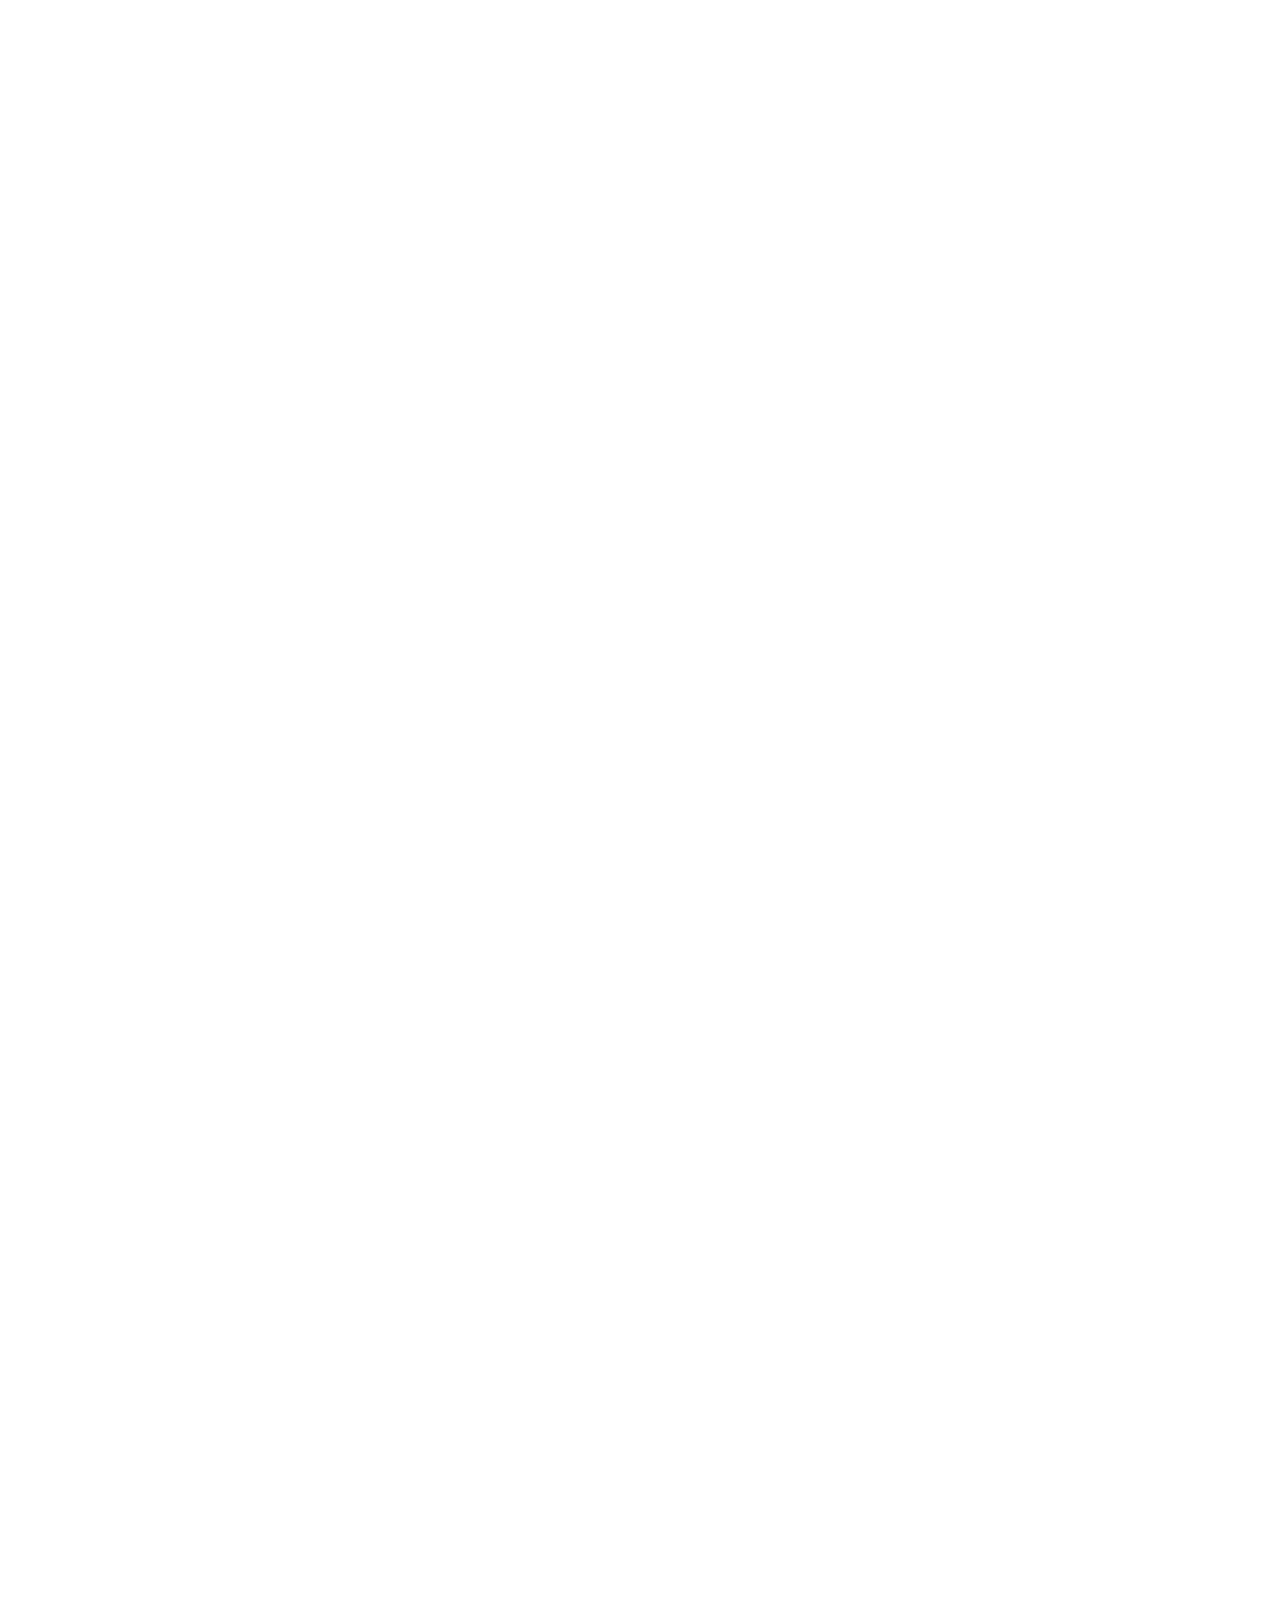
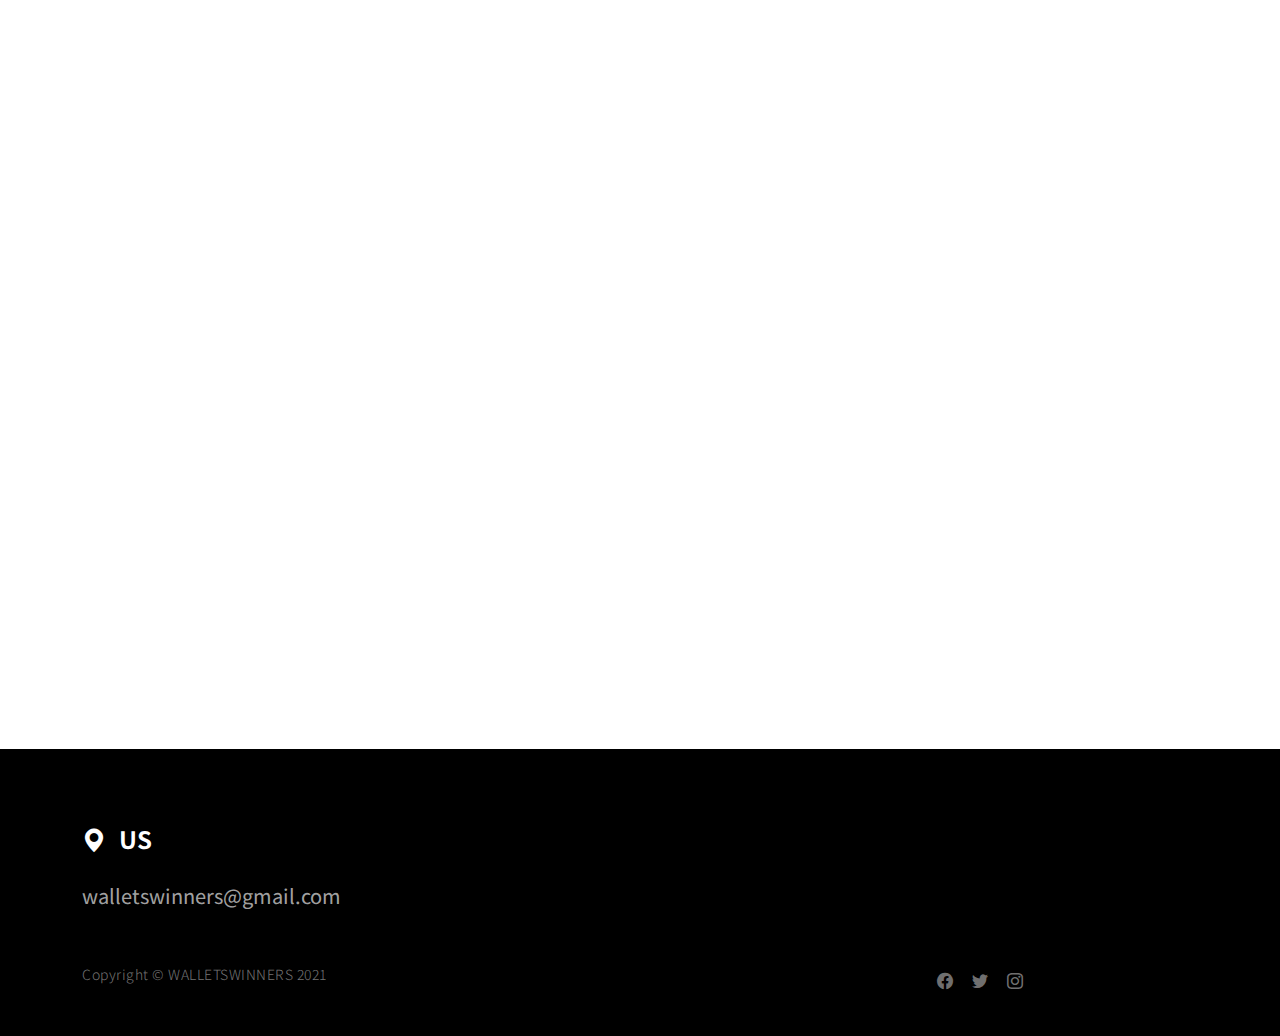
<file: subscribe&save.html>
<!doctype html>
<html lang="en">

<head>
    <meta charset="utf-8">
    <meta name="viewport" content="width=device-width, initial-scale=1">

    <meta name="description" content="">
    <meta name="author" content="">

    <title>WalletsWinners</title>

    <!-- CSS FILES -->
    <link rel="preconnect" href="https://fonts.googleapis.com">

    <link rel="preconnect" href="https://fonts.gstatic.com" crossorigin>

    <link href="https://fonts.googleapis.com/css2?family=Noto+Sans+JP:wght@300;400;700;900&display=swap"
        rel="stylesheet">

    <link href="css/bootstrap.min.css" rel="stylesheet">
    <link href="css/bootstrap-icons.css" rel="stylesheet">

    <link rel="stylesheet" href="css/magnific-popup.css">

    <link href="css/aos.css" rel="stylesheet">

    <link href="css/templatemo-nomad-force.css" rel="stylesheet">
    <!--

TemplateMo 567 WALLETSWINNERS

https://templatemo.com/tm-567-nomad-force

-->
</head>

<body class="subs-page">

    <main>

        <nav class="navbar navbar-expand-lg bg-light shadow-lg">
            <div class="container">
                <a class="navbar-brand" href="/">
                    <strong>WalletsWinners</strong>
                </a>

                <button class="navbar-toggler" type="button" data-bs-toggle="collapse" data-bs-target="#navbarNav"
                    aria-controls="navbarNav" aria-expanded="false" aria-label="Toggle navigation">
                    <span class="navbar-toggler-icon"></span>
                </button>

                <div class="collapse navbar-collapse" id="navbarNav">
                    <ul class="navbar-nav mx-auto">
                        <li class="nav-item active">
                            <a class="nav-link" href="/">Home</a>
                        </li>

                        <li class="nav-item">
                            <a class="nav-link active" href="subscribe&save.html">Subscribe & Save</a>
                        </li>

                        <li class="nav-item">
                            <a class="nav-link" href="whyamazon.html">Why Amazon Prime?</a>
                        </li>

                        <li class="nav-item">
                            <a class="nav-link" href="amazonwarehouse.html">Amazon Warehouse Deals</a>
                        </li>

                        <li class="nav-item">
                            <a class="nav-link" href="contactus.html">Contact Us</a>
                        </li>
                    </ul>
                </div>
            </div>
        </nav>

        <section class="subsImage ">
            <img src="subscribe&save.png" class="img-fluid" alt="">
            <!-- <div class="overlay"></div> -->
        </section>



        <section class="news-detail section-padding">
            <div class="container">
                <div class="row">
                    <div class="col-lg-8 col-11 mx-auto">
                        <h2 class="mb-3" data-aos="fade-up">Use Amazon Subscriptions And Start Saving $100’s</h2>

                        <p class="me-4" data-aos="fade-up">At <strong style="color: #ffc107;">WalletsWinners</strong>,
                            you know we love good deal. And what’s better than a good deal? Getting an <strong
                                style="color: red;">additional 5% to 15% off</strong>
                            your favorite Amazon goods.

                            Enter Amazon Subscribe and Save: It’s one of our favorite tried-and-true tips that will help
                            you score the lowest price
                            possible each and every time.</p>

                        <p class="subtitle" data-aos="fade-up">
                            How To Use Subscribe & Save Today (in under 15 minutes)
                        </p>
                        <p data-aos="fade-up">Here’s how we like to put Subscribe and Save to work ASAP. See it’s not
                            about what items you subscribe and save to
                            first, <span style="font-weight: 600;">once you hit 5 items, you start saving 15% off
                                instead of 5%.</span>
                            .</p>

                        <p data-aos="fade-up">
                            Almost everyone likes pasta, and it doesn’t expire. So, go <span style="font-weight: 600;">
                                subscribe and save to these 5
                                pasta
                                items and guarantee that
                                any other subscriptions get you 15% off.
                            </span>
                        </p>
                        <ul class="ul-links" data-aos="fade-up">
                            <li><a href="#">Pasta #1</a></li>
                            <li><a href="#">Pasta #2</a></li>
                            <li><a href="#">Pasta #3</a></li>
                            <li><a href="#">Pasta #4</a></li>
                            <li><a href="#">Pasta #5</a></li>
                        </ul>

                        <p data-aos="fade-up">
                            These 5 pastas equate to only $2.50. However, <span style="font-weight: 600;">
                                once you start using subscribe and save for
                                things like toilet paper,
                                paper towel and soap, you’ll start saving hundreds per year.
                            </span>

                        </p>

                        <h2 class="mt-5 mb-3" data-aos="fade-up">How Amazon Subscribe and Save Works
                        </h2>

                        <p data-aos="fade-up">
                            By subscribing for a regular cadence of your favorite goods, you’ll save a significant chunk
                            of cash off your order.
                            Ultimately, Amazon wants to reward you for your loyalty. For example, if you subscribe to
                            five or more items in the same
                            shipment, you’ll be able to raise your discount to 5% off to 15% off. Whether you’re running
                            a household or a college
                            student living with friends, there are a lot of ways to find value out of the Amazon
                            Subscribe and Save program.
                        </p>


                        <img src="images/delivery.jpg" alt="del" class="mt-3 mb-3 img-fluid" data-aos="fade-up">

                        <h2 class="mt-5 mb-3" data-aos="fade-up">
                            How to Save Even More Money With Amazon Subscribe and Save
                        </h2>

                        <p data-aos="fade-up">
                            Better yet, you can combine this strategy with existing deals and coupons, too. If you want
                            to be extra savvy, you can
                            <span style="font-weight: 600;">save up to 40% off your total purchase, depending on what
                                you’re buying.</span>
                        </p>


                        <p data-aos="fade-up">
                            With that in mind, we’ve included some of our favorite items for households, babies, pets
                            and groceries below. Of
                            course, you can mix and match items, but keep in mind that <span style="font-weight: 600;">
                                any of these five items in a single shipment will get you 15%
                                off the entire bundle.
                            </span> If you’re looking to save the most money on products you’re going to purchase
                            anyway, Amazon
                            Subscribe and Save is a no-brainer way to do that.
                        </p>

                        <h2 class="mt-5" data-aos="fade-up">
                            Amazon Subscribe and Save FAQs
                        </h2>

                        <p class="subtitle" data-aos="fade-up">
                            Can I cancel my subscription right after placing an order?
                        </p>

                        <p data-aos="fade-up">
                            Yes, but make sure your order has shipped. As long as the item you ordered has already
                            shipped, you can cancel your
                            Amazon subscribe and save the 5% or 15% without any penalty.

                        </p>


                        <p class="subtitle" data-aos="fade-up">
                            Can I choose how often the items are delivered?
                        </p>

                        <p data-aos="fade-up">
                            Yes, you can. There are many item frequencies to choose from such as one month, two months,
                            six months, etc. Best of
                            all, regardless of which frequency you choose, your savings are the same.
                        </p>

                        <p class="subtitle" data-aos="fade-up">
                            How many items can I use subscribe and save on?
                        </p>

                        <p data-aos="fade-up">
                            You’re in luck, there’s no limit to what you can subscribe to on Amazon. Again, if you
                            subscribe to one to four items,
                            you’ll receive 5% off each item. When subscribing to five or more items in the same
                            shipment, you’ll be saving at least
                            15% off all the items in your subscription list.
                        </p>

                        <p class="subtitle" data-aos="fade-up">
                            Where do I find items that I can subscribe to on Amazon?
                        </p>

                        <p data-aos="fade-up">
                            If the lists we shared above aren’t enough, go here for more options. There’s a virtually
                            endless list of everyday
                            products waiting to fit your lifestyle.
                        </p>

                        <h2 class="mt-5" data-aos="fade-up">
                            Fat Kid Deals’ Quick Tips for Amazon Subscribe and Save
                        </h2>


                        <ul data-aos="fade-up" class="ul-text mt-3">
                            <li>Subscribe and save to at least five items (by doing so, you can save 15% instead of 5%)
                            </li>
                            <li>
                                Check price changes and coupons on products you’ve subscribed to since some products can
                                fluctuate in price
                            </li>
                            <li>
                                If you’re looking for a one-time deal, subscribe, wait until your order ships, then
                                cancel the subscription
                            </li>
                        </ul>

                        <h2 class="mt-5 mb-4" data-aos="fade-up">
                            More Ways to Save Money
                        </h2>

                        <p data-aos="fade-up mt-5">
                            For a stream of non-stop deals, be sure to follow our Twitter.
                        </p>

                        <p data-aos="fade-up">
                            For even more, FKD-exclusive deals, visit our deals page.
                        </p>



                        <!-- <div class="clearfix my-4 mt-lg-0 mt-5">
                            <div class="col-md-6 float-md-end mb-3 ms-md-3" data-aos="fade-up">
                                <figure class="figure">
                                    <img src="images/news/jean-philippe-delberghe-MmanXAs1sKw-unsplash.jpeg"
                                        class="img-fluid news-image" alt="">

                                    <figcaption class="figure-caption text-end">A caption for the above image.
                                    </figcaption>
                                </figure>
                            </div>

                            <p data-aos="fade-up">
                                Morbi scelerisque urna in orci elementum, nec mollis ligula luctus. Proin ullamcorper
                                pulvinar commodo. Quisque tortor nunc, ultricies efficitur ex sit amet, tempus rutrum
                                libero. In nec faucibus tellus.
                            </p>

                            <p data-aos="fade-up">
                                Donec justo orci, pretium ultricies ante eget, bibendum semper enim. Nunc efficitur
                                purus suscipit leo placerat, a ultricies purus gravida. Sed sollicitudin ornare porta.
                                Mauris convallis sit amet purus sed rutrum.
                            </p>

                            <p data-aos="fade-up">
                                This Bootstrap 5 layout is provided by TemplateMo website and it is free to use for any
                                of your website. You are allowed to edit it in any way you like. However, please do not
                                redistribute this template ZIP file for a template download purpose on any other website
                                such as Free CSS collection websites.
                            </p>
                        </div> -->

                        <div class="social-share d-flex mt-5">
                            <span class="me-4" data-aos="zoom-in">Share this article:</span>

                            <a href="#" class="social-share-icon bi-facebook" data-aos="zoom-in"></a>

                            <a href="#" class="social-share-icon bi-twitter mx-3" data-aos="zoom-in"></a>

                            <a href="#" class="social-share-icon bi-envelope" data-aos="zoom-in"></a>
                        </div>
                    </div>

                </div>
            </div>
        </section>

    </main>

    <footer class="site-footer">
        <div class="container">
            <div class="row">

                <div class="col-12">
                    <h5 class="text-white">
                        <i class="bi-geo-alt-fill me-2"></i>
                        US
                    </h5>

                    <a href="mailto:walletswinners@gmail.com" class="custom-link mt-3 mb-5">
                        walletswinners@gmail.com
                    </a>
                </div>

                <div class="col-6">
                    <p class="copyright-text mb-0">Copyright © WALLETSWINNERS 2021 </p>

                </div>

                <div class="col-lg-3 col-5 ms-auto">
                    <ul class="social-icon">
                        <li><a href="https://www.facebook.com/walletswinners" class="social-icon-link bi-facebook"></a>
                        </li>

                        <li><a href="https://twitter.com/WalletsWinners" class="social-icon-link bi-twitter"></a></li>

                        <!-- <li><a href="#" class="social-icon-link bi-whatsapp"></a></li> -->

                        <li><a href="https://www.instagram.com/walletswinners/"
                                class="social-icon-link bi-instagram"></a></li>

                        <!-- <li><a href="#" class="social-icon-link bi-youtube"></a></li> -->
                    </ul>
                </div>

            </div>
            </section>
    </footer>

    <!-- JAVASCRIPT FILES -->
    <script src="js/jquery.min.js"></script>
    <script src="js/bootstrap.bundle.min.js"></script>
    <script src="js/jquery.sticky.js"></script>
    <script src="js/aos.js"></script>
    <script src="js/jquery.magnific-popup.min.js"></script>
    <script src="js/magnific-popup-options.js"></script>
    <script src="js/scrollspy.min.js"></script>
    <script src="js/custom.js"></script>

</body>

</html>
</file>
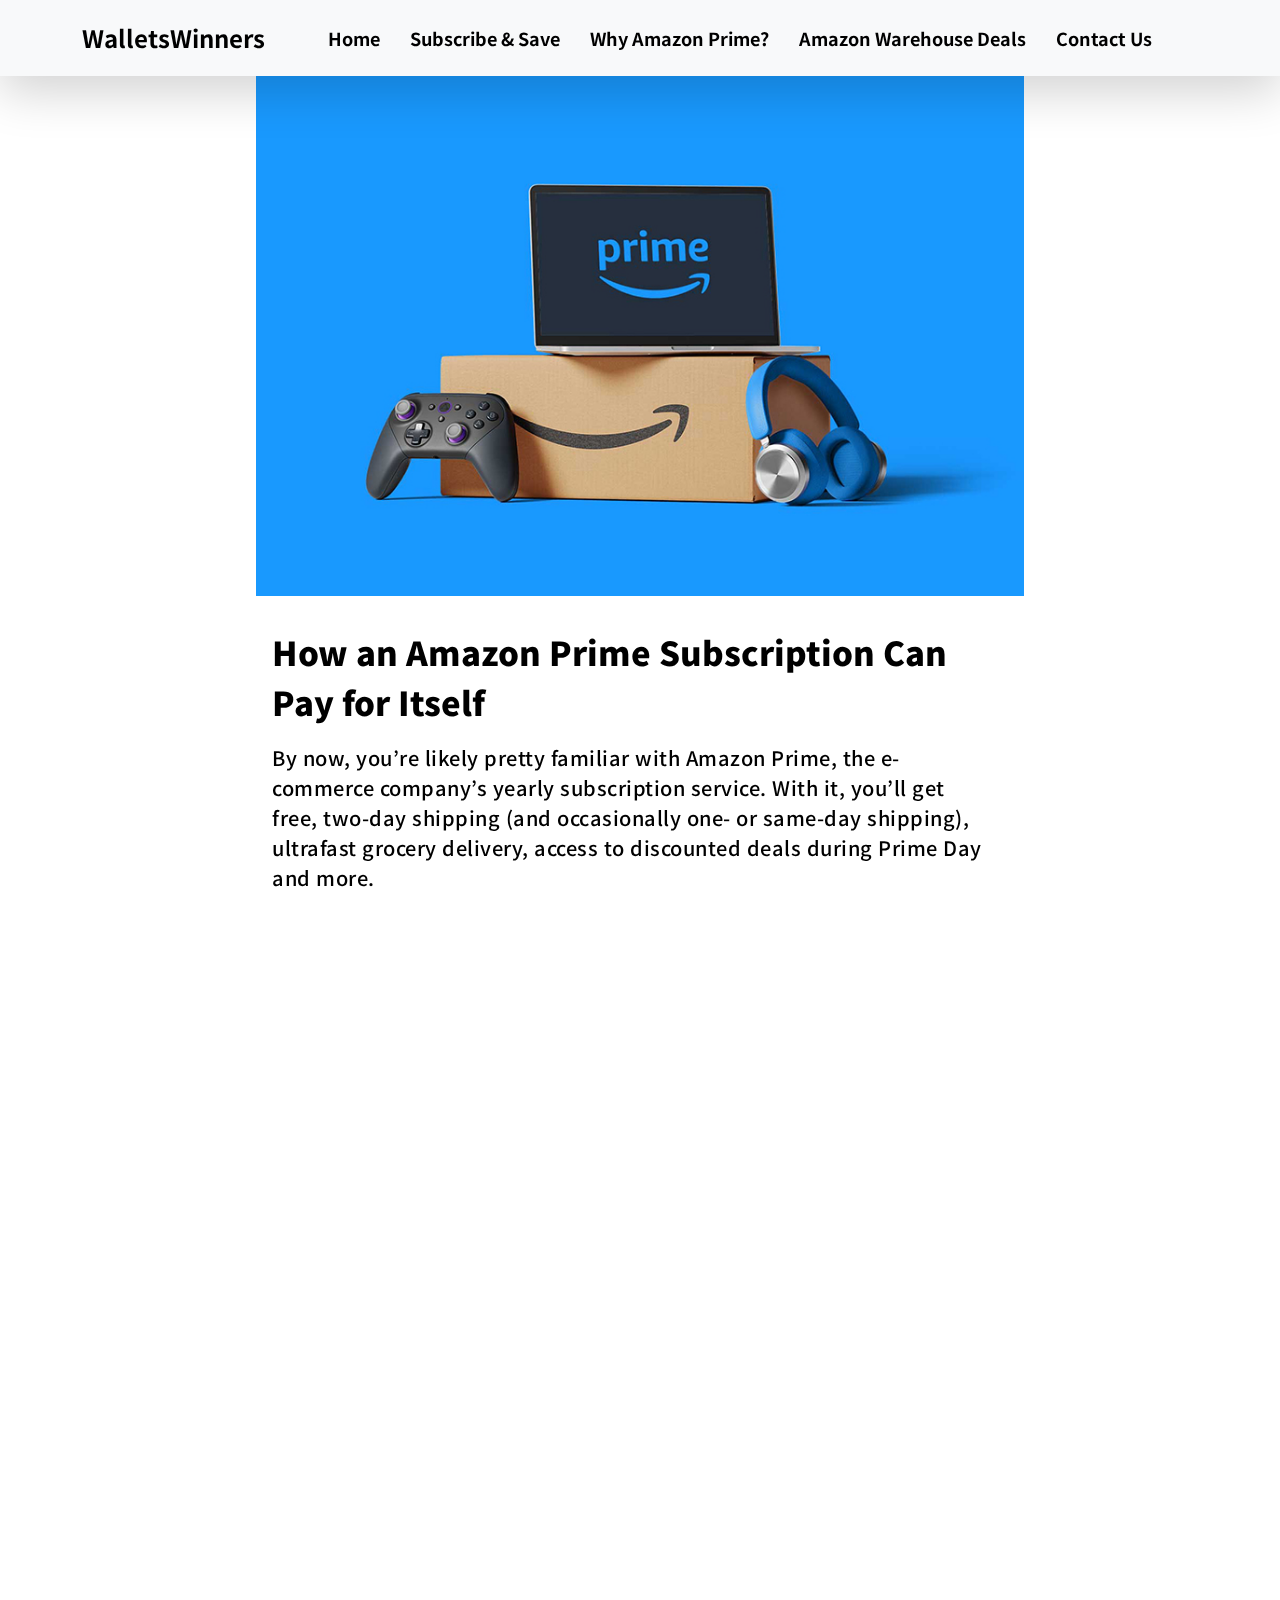
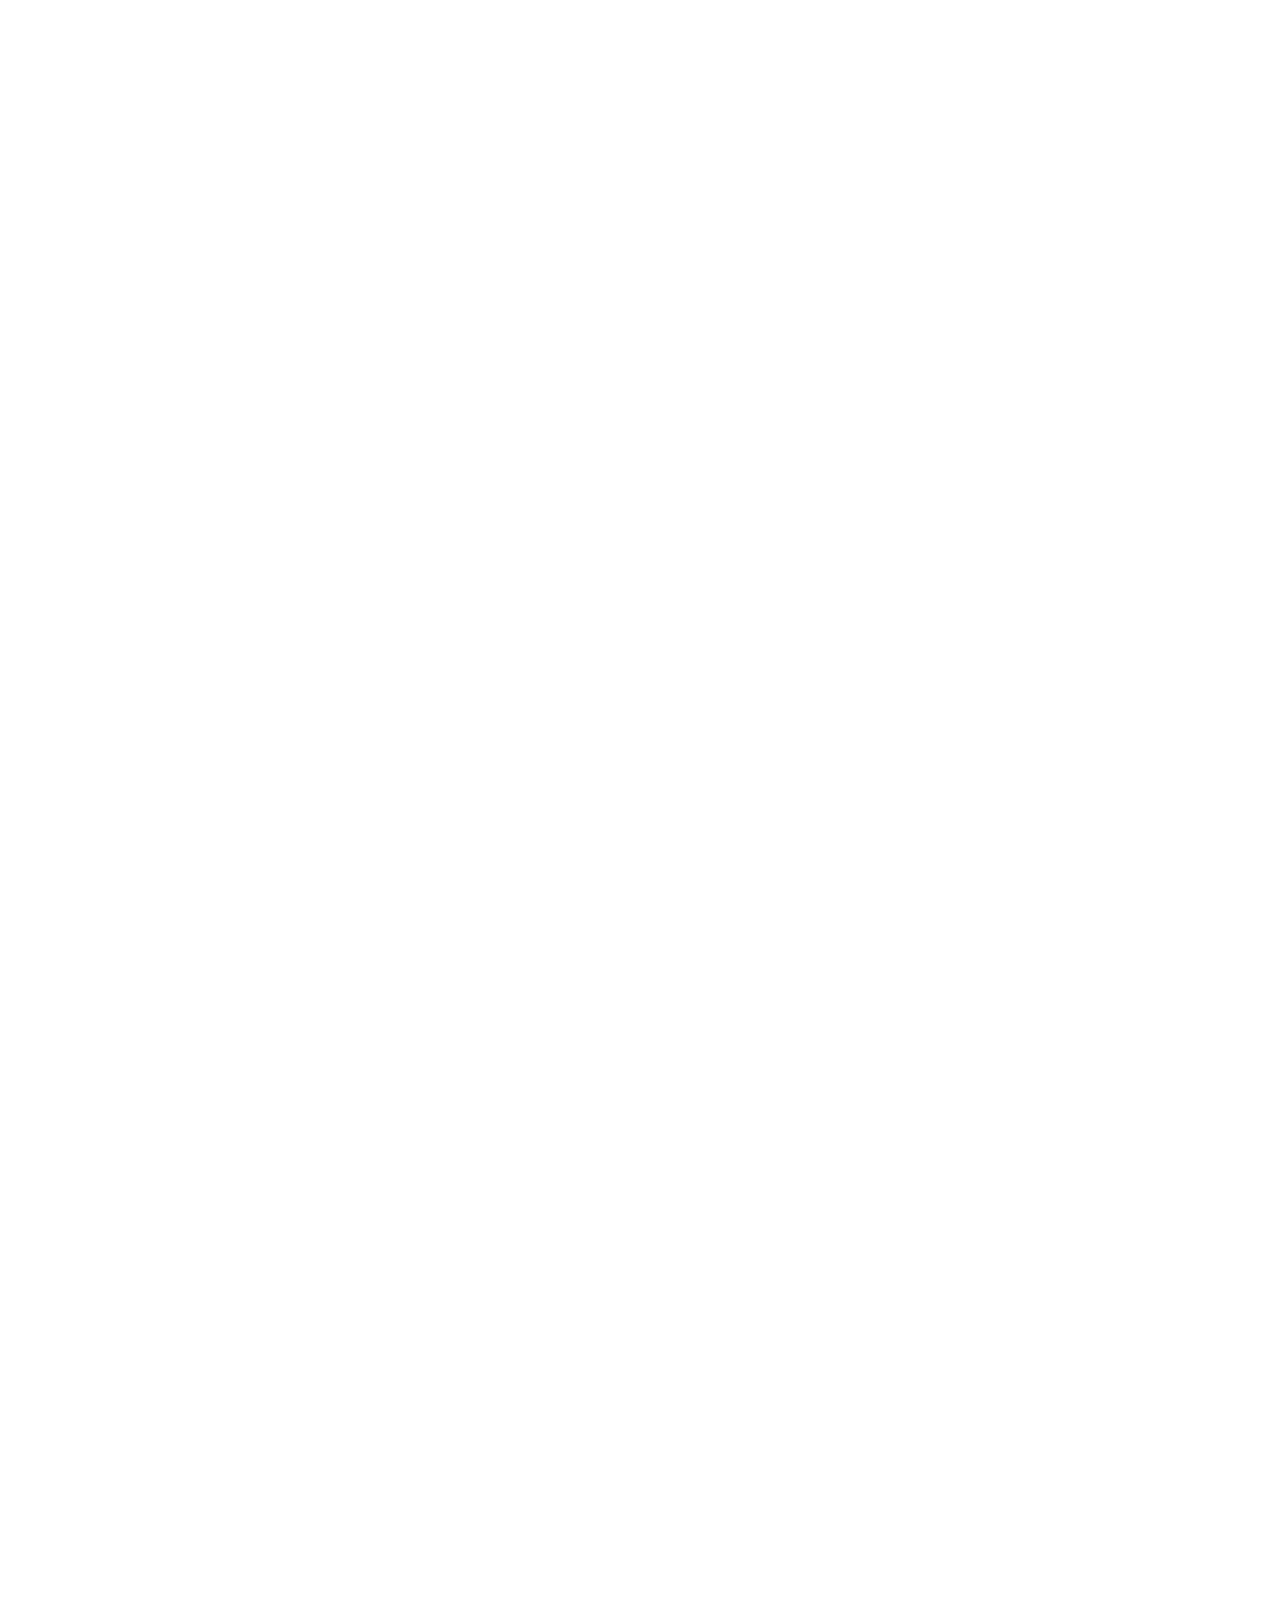
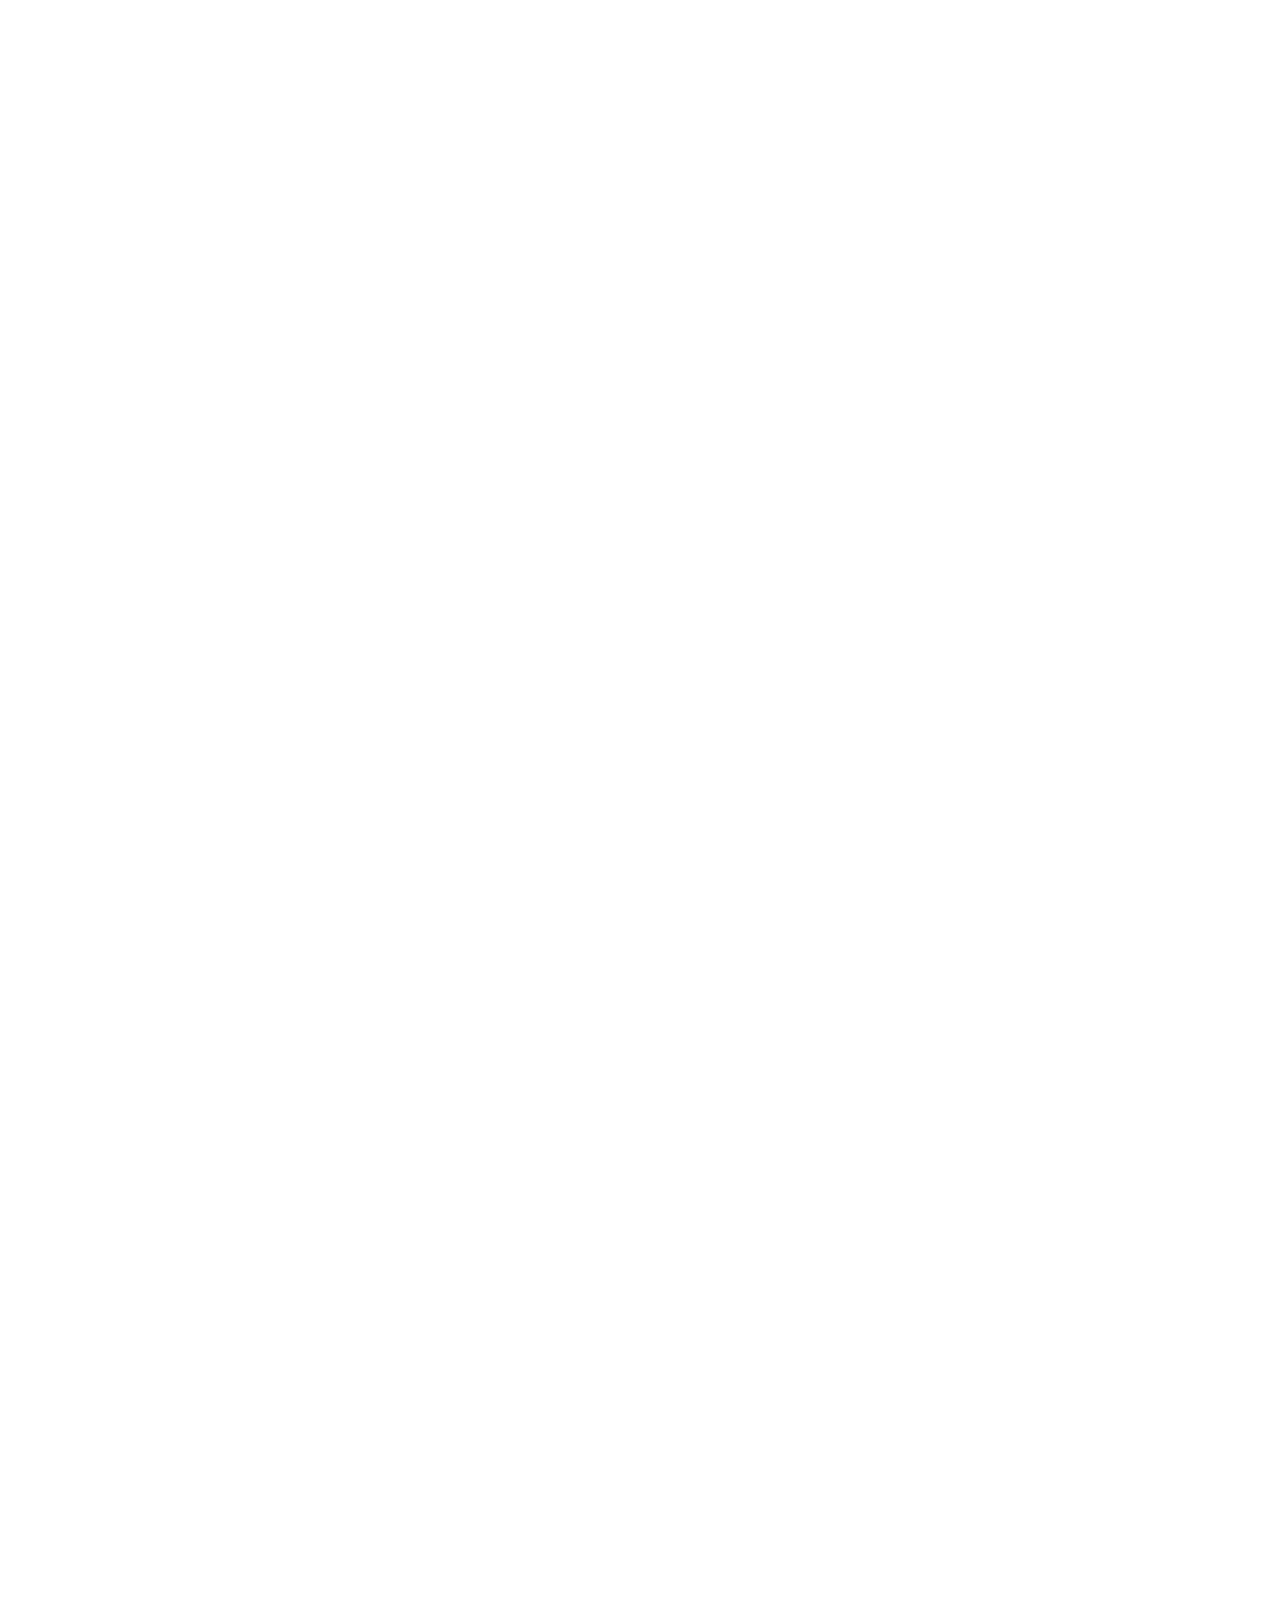
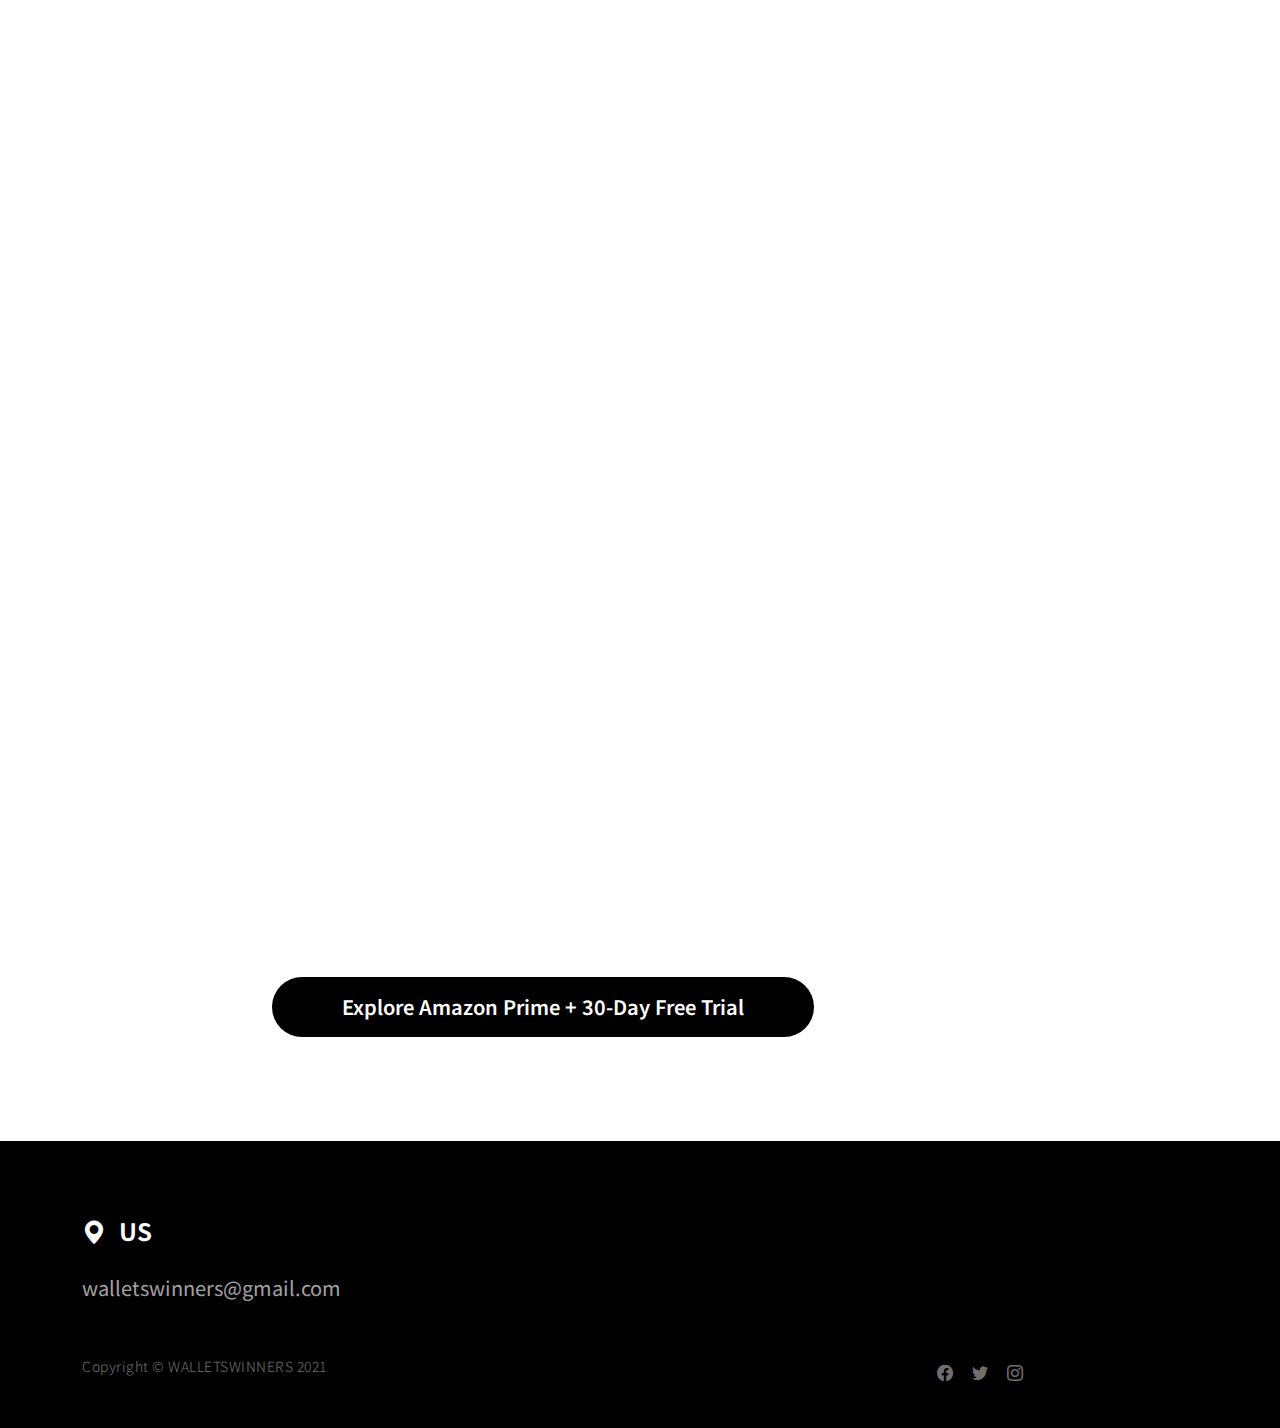
<file: whyamazon.html>
<!doctype html>
<html lang="en">

<head>
    <meta charset="utf-8">
    <meta name="viewport" content="width=device-width, initial-scale=1">

    <meta name="description" content="">
    <meta name="author" content="">

    <title>WalletsWinners</title>

    <!-- CSS FILES -->
    <link rel="preconnect" href="https://fonts.googleapis.com">

    <link rel="preconnect" href="https://fonts.gstatic.com" crossorigin>

    <link href="https://fonts.googleapis.com/css2?family=Noto+Sans+JP:wght@300;400;700;900&display=swap"
        rel="stylesheet">

    <link href="css/bootstrap.min.css" rel="stylesheet">
    <link href="css/bootstrap-icons.css" rel="stylesheet">

    <link rel="stylesheet" href="css/magnific-popup.css">

    <link href="css/aos.css" rel="stylesheet">

    <link href="css/templatemo-nomad-force.css" rel="stylesheet">
    <!--

TemplateMo 567 WALLETSWINNERS

https://templatemo.com/tm-567-nomad-force

-->
</head>

<body class="subs-page">

    <main>

        <nav class="navbar navbar-expand-lg bg-light shadow-lg">
            <div class="container">
                <a class="navbar-brand" href="/">
                    <strong>WalletsWinners</strong>
                </a>

                <button class="navbar-toggler" type="button" data-bs-toggle="collapse" data-bs-target="#navbarNav"
                    aria-controls="navbarNav" aria-expanded="false" aria-label="Toggle navigation">
                    <span class="navbar-toggler-icon"></span>
                </button>

                <div class="collapse navbar-collapse" id="navbarNav">
                    <ul class="navbar-nav mx-auto">
                        <li class="nav-item active">
                            <a class="nav-link" href="/">Home</a>
                        </li>

                        <li class="nav-item">
                            <a class="nav-link" href="subscribe&save.html">Subscribe & Save</a>
                        </li>

                        <li class="nav-item">
                            <a class="nav-link active" href="whyamazon.html">Why Amazon Prime?</a>
                        </li>

                        <li class="nav-item">
                            <a class="nav-link" href="amazonwarehouse.html">Amazon Warehouse Deals</a>
                        </li>

                        <li class="nav-item">
                            <a class="nav-link" href="contactus.html">Contact Us</a>
                        </li>
                    </ul>
                </div>
            </div>
        </nav>

        <section class="subsImage" style="text-align: center; background-color:#fff;">
            <img src="images/prime.jpg" class="img-fluid" alt="">
            <!-- <div class="overlay"></div> -->
        </section>



        <section class="news-detail section-padding">
            <div class="container">
                <div class="row">
                    <div class="col-lg-8 col-11 mx-auto">
                        <h2 class="mb-3" data-aos="fade-up">How an Amazon Prime Subscription Can Pay for Itself</h2>

                        <p class="me-4" data-aos="fade-up">By now, you’re likely pretty familiar with Amazon Prime, the
                            e-commerce company’s yearly subscription service. With it,
                            you’ll get free, two-day shipping (and occasionally one- or same-day shipping), ultrafast
                            grocery delivery, access to
                            discounted deals during Prime Day and more.
                        </p>

                        <p data-aos="fade-up" style="">
                            An Amazon Prime membership costs $139, or $14.99 per month — a slight increase from $119, or
                            $12.99 per month, the price
                            prior to March 25, 2022. But even with this price increase, the economics behind an Amazon
                            Prime membership can still
                            make a lot of sense if you use all of the benefits. In fact, we have a hunch that you might
                            already be using services
                            that you can combine under an Amazon prime membership.
                        </p>

                        <p data-aos="fade-up">
                            Today, we’re going to help you figure out if getting an Amazon Prime
                            membership is the right choice for your lifestyle
                        </p>

                        <h2 class="mt-5 mb-3" data-aos="fade-up">Why You Need Amazon Prime to Save Money</h2>

                        <p class="subtitle" data-aos="fade-up">
                            1. Free Delivery
                        </p>

                        <p data-aos="fade-up">
                            This may be the most well-known reason to pay for an Amazon Prime subscription, and though
                            it’s fairly obvious, it’s a
                            major benefit. Amazon’s free, fast delivery — often in two days or less — on millions of
                            products means that you can get
                            all of your needs (and wants) delivered straight to your door when you need them most.
                        </p>

                        <img src="images/prime3.png" alt="del" class="mt-3 mb-3 img-fluid" data-aos="fade-up">

                        <p class="subtitle" data-aos="fade-up">
                            2. Get Access to Hard-To-Find Products First
                        </p>

                        <p data-aos="fade-up">
                            On the flip side, this is a benefit you may not have known about: You can get access to
                            hard-to-find products before
                            they go on sale to the general public. In the past, this perk has even included PlayStation
                            5
                            consoles.
                        </p>

                        <p data-aos="fade-up">
                            In short, if you want priority access, you’ll definitely want a Prime membership.
                        </p>


                        <img src="images/prime4.webp" alt="del" class="mt-3 mb-3 img-fluid" data-aos="fade-up">

                        <p class="subtitle" data-aos="fade-up">
                            3. Prime Video (Movies, Shows, NFL Games and More)
                        </p>

                        <p data-aos="fade-up">
                            Amazon Prime Video has a pretty impressive selection of movies and TV shows. This includes
                            hits like “The Marvelous Mrs.
                            Maisel,” and other popular entertainment like Suits and Spider-Man. Amazon is also branching
                            into live TV and will
                            feature “Only on Prime” NFL games next year.
                        </p>

                        <p data-aos="fade-up">
                            Better yet, if you’re an avid gamer, you’ll also get a complimentary Twitch.TV account with
                            your Prime subscription.
                        </p>

                        <img src="images/prime5.webp" alt="del" class="mt-3 mb-3 img-fluid" data-aos="fade-up">

                        <p class="subtitle" data-aos="fade-up">
                            4. Two-Hour, Free Grocery Delivery
                        </p>

                        <p data-aos="fade-up">
                            There’s no doubt that ordering groceries from the convenience of your home is a pretty sweet
                            perk. It can help save you
                            precious time and energy — especially because many groceries can be delivered within
                            two-hours. You can order from both
                            Amazon Fresh, the flagship grocery delivery, or at participating Whole Foods Market stores.
                        </p>

                        <p data-aos="fade-up">
                            You can should also consider Amazon Subscribe and Save, which is another way to save five to
                            15% on groceries you buy
                            all the time.
                        </p>

                        <img src="images/prime6.webp" alt="del" class="mt-3 mb-3 img-fluid" data-aos="fade-up">


                        <p class="subtitle" data-aos="fade-up">
                            Who Should Not Get Amazon Prime?
                        </p>

                        <p data-aos="fade-up">
                            As useful and efficient as Amazon Prime is, there are still some people it may not be the
                            best fit for. If you fall into
                            any of these categories, you might want to reconsider.
                        </p>

                        <p class="subtitle" data-aos="fade-up">
                            If Someone In Your Family Already Has Prime
                        </p>

                        <p data-aos="fade-up">
                            We’re going to let you in on a little secret: Amazon Household is a game-changer and can cut
                            the cost of your Prime
                            membership in half. It’s the perfect way for up to two adults and four teenagers to share an
                            Amazon Prime membership —
                            all at no additional cost. With it, you can set permissions to see or not see other family
                            member’s purchases, too.
                        </p>

                        <p class="subtitle" data-aos="fade-up">
                            You Only Order from Amazon a Few Times Per Year
                        </p>

                        <p data-aos="fade-up">
                            If you’re only ordering a handful of products from Amazon every year, you might not get your
                            money’s worth. In addition,
                            if you already have your bases covered elsewhere in terms of groceries, music, photo storage
                            and more, the cost of a
                            membership may not be worth it to you.
                        </p>

                        <h2 class="mt-5 mb-3" data-aos="fade-up">
                            5 Subscriptions You Can Ditch and Save Money by Getting Amazon Prime
                        </h2>

                        <p data-aos="fade-up">
                            If you’re paying for multiple of these services, chance are, you could save a bunch of money
                            by combining into them into
                            the singular Amazon Prime price.
                        </p>

                        <p class="subtitle" data-aos="fade-up">
                            Instacart
                        </p>

                        <p data-aos="fade-up">
                            With Prime Now, you can say goodbye to other grocery delivery services. Prime members in
                            select regions get free grocery
                            delivery and pickup on Amazon Fresh orders, as long as you meet the local free delivery or
                            pickup threshold. Better yet,
                            you’ll also receive additional benefits at Whole Foods Market and on Amazon Fresh purchases.
                        </p>

                        <p class="subtitle" data-aos="fade-up">
                            Netflix, Hulu and Other Entertainment Streaming Services
                        </p>
                        <p data-aos="fade-up">
                            The streaming wars are on, Prime Video is poised to be a top contender. And let’s be real —
                            you’ve already seen
                            everything on Netflix anyway.
                        </p>
                        <p class="subtitle" data-aos="fade-up">
                            Dropbox
                        </p>

                        <p data-aos="fade-up">
                            Amazon Photos might be the most underrated benefit, but a valuable one at that. With it,
                            you’ll get unlimited photo
                            storage and can kiss your Dropbox or Apple storage subscription goodbye.
                        </p>

                        <p class="subtitle" data-aos="fade-up">
                            Apple Music, Spotify and Other Music Streaming Services
                        </p>

                        <p data-aos="fade-up">
                            With Amazon Music, you can stream over two million songs and easily go back-and-forth
                            between your phone and your Amazon
                            Alexa.
                        </p>


                        <p class="subtitle" data-aos="fade-up">
                            Nook
                        </p>

                        <p data-aos="fade-up">
                            If you’re already using Amazon for reading, you’re ahead of the game. If not, just know that
                            with Prime Reading, you can
                            get unlimited access to thousands of books on any of your devices.
                        </p>

                        <h2 class="mt-5 mb-3" data-aos="fade-up">
                            Amazon Prime Price, Membership & More FAQs
                        </h2>

                        <p class="subtitle" data-aos="fade-up">
                            How much is Amazon Prime?
                        </p>

                        <p data-aos="fade-up">
                            After a 30-day free trial, Amazon Prime is a reasonable $14.99/month or $139/year. If you
                            purchase it for the year, you
                            save roughly $40.
                        </p>

                        <p class="subtitle" data-aos="fade-up">
                            What if my wife/husband already has Prime? Do I need to get a new Prime account?
                        </p>

                        <p data-aos="fade-up">
                            Part of saving money is knowing when you shouldn’t spend it in the first place. If a family
                            member or partner of yours
                            is already paying the Amazon Prime price, there’s no need to double down. Instead, talk to
                            them about adding you to
                            their Amazon Household account. You get all of the benefits and they don’t pay any extra.
                        </p>

                        <a href="#" class="explore mt-5">Explore Amazon Prime + 30-Day Free Trial</a>


                        <!-- <div class="clearfix my-4 mt-lg-0 mt-5">
                            <div class="col-md-6 float-md-end mb-3 ms-md-3" data-aos="fade-up">
                                <figure class="figure">
                                    <img src="images/news/jean-philippe-delberghe-MmanXAs1sKw-unsplash.jpeg"
                                        class="img-fluid news-image" alt="">

                                    <figcaption class="figure-caption text-end">A caption for the above image.
                                    </figcaption>
                                </figure>
                            </div>

                            <p data-aos="fade-up">
                                Morbi scelerisque urna in orci elementum, nec mollis ligula luctus. Proin ullamcorper
                                pulvinar commodo. Quisque tortor nunc, ultricies efficitur ex sit amet, tempus rutrum
                                libero. In nec faucibus tellus.
                            </p>

                            <p data-aos="fade-up">
                                Donec justo orci, pretium ultricies ante eget, bibendum semper enim. Nunc efficitur
                                purus suscipit leo placerat, a ultricies purus gravida. Sed sollicitudin ornare porta.
                                Mauris convallis sit amet purus sed rutrum.
                            </p>

                            <p data-aos="fade-up">
                                This Bootstrap 5 layout is provided by TemplateMo website and it is free to use for any
                                of your website. You are allowed to edit it in any way you like. However, please do not
                                redistribute this template ZIP file for a template download purpose on any other website
                                such as Free CSS collection websites.
                            </p>
                        </div> -->

                        <div class="social-share d-flex mt-5">
                            <span class="me-4" data-aos="zoom-in">Share this article:</span>

                            <a href="#" class="social-share-icon bi-facebook" data-aos="zoom-in"></a>

                            <a href="#" class="social-share-icon bi-twitter mx-3" data-aos="zoom-in"></a>

                            <a href="#" class="social-share-icon bi-envelope" data-aos="zoom-in"></a>
                        </div>

                    </div>
                </div>
        </section>


    </main>

    <footer class="site-footer">
        <div class="container">
            <div class="row">

                <div class="col-12">
                    <h5 class="text-white">
                        <i class="bi-geo-alt-fill me-2"></i>
                        US
                    </h5>

                    <a href="mailto:walletswinners@gmail.com" class="custom-link mt-3 mb-5">
                        walletswinners@gmail.com
                    </a>
                </div>

                <div class="col-6">
                    <p class="copyright-text mb-0">Copyright © WALLETSWINNERS 2021 </p>

                </div>

                <div class="col-lg-3 col-5 ms-auto">
                    <ul class="social-icon">
                        <li><a href="https://www.facebook.com/walletswinners" class="social-icon-link bi-facebook"></a>
                        </li>

                        <li><a href="https://twitter.com/WalletsWinners" class="social-icon-link bi-twitter"></a></li>

                        <!-- <li><a href="#" class="social-icon-link bi-whatsapp"></a></li> -->

                        <li><a href="https://www.instagram.com/walletswinners/"
                                class="social-icon-link bi-instagram"></a></li>

                        <!-- <li><a href="#" class="social-icon-link bi-youtube"></a></li> -->
                    </ul>
                </div>

            </div>
            </section>
    </footer>

    <!-- JAVASCRIPT FILES -->
    <script src="js/jquery.min.js"></script>
    <script src="js/bootstrap.bundle.min.js"></script>
    <script src="js/jquery.sticky.js"></script>
    <script src="js/aos.js"></script>
    <script src="js/jquery.magnific-popup.min.js"></script>
    <script src="js/magnific-popup-options.js"></script>
    <script src="js/scrollspy.min.js"></script>
    <script src="js/custom.js"></script>

</body>

</html>
</file>
<file: css/templatemo-nomad-force.css>
/*

TemplateMo 567 WALLETSWINNERS

https://templatemo.com/tm-567-nomad-force

*/

/*---------------------------------------
  CUSTOM PROPERTIES ( VARIABLES )             
-----------------------------------------*/
:root {
  --white-color: #ffffff;
  --primary-color: #ffc107;
  --section-bg-color: #f9f9f9;
  --dark-color: #000000;
  --grey-color: #fcfeff;
  --text-secondary-white-color: rgba(255, 255, 255, 0.98);
  --title-color: #565758;
  --p-color: #717275;

  --body-font-family: "Noto Sans JP", sans-serif;

  --h1-font-size: 72px;
  --h2-font-size: 42px;
  --h3-font-size: 36px;
  --h4-font-size: 32px;
  --h5-font-size: 24px;
  --h6-font-size: 22px;
  --p-font-size: 20px;
  --copyright-text-font-size: 14px;
  --custom-link-font-size: 12px;

  --font-weight-light: 300;
  --font-weight-normal: 400;
  --font-weight-bold: 700;
  --font-weight-black: 900;
}

body,
html {
  height: 100%;
}

body {
  background: var(--white-color);
  font-family: var(--body-font-family);
  position: relative;
}

/*---------------------------------------
  TYPOGRAPHY               
-----------------------------------------*/

h2,
h3,
h4,
h5,
h6 {
  color: var(--dark-color);
  line-height: inherit;
}

h1,
h2,
h3,
h4,
h5,
h6 {
  font-weight: var(--font-weight-bold);
}

h1,
h2 {
  font-weight: var(--font-weight-black);
}

h1 {
  font-size: var(--h1-font-size);
  line-height: normal;
}

h2 {
  font-size: var(--h2-font-size);
}

h3 {
  font-size: var(--h3-font-size);
}

h4 {
  font-size: var(--h4-font-size);
}

h5 {
  font-size: var(--h5-font-size);
}

h6 {
  font-size: var(--h6-font-size);
}

p {
  color: var(--p-color);
  font-size: var(--p-font-size);
  font-weight: var(--font-weight-light);
  letter-spacing: 0.5px;
}

.text-secondary-white-color {
  color: var(--text-secondary-white-color);
}

a,
button {
  touch-action: manipulation;
  transition: all 0.3s;
}

a {
  color: var(--p-color);
  text-decoration: none;
}

a:hover {
  color: var(--primary-color);
}

::selection {
  background: var(--dark-color);
  color: var(--white-color);
}

.custom-underline {
  border-bottom: 2px solid var(--white-color);
  color: var(--white-color);
  padding-bottom: 4px;
}

.videoWrapper {
  position: relative;
  padding-bottom: 56.25%; /* 16:9 */
  height: 0;
  z-index: -100;
}

.custom-video {
  position: absolute;
  top: 0;
  left: 0;
  width: 100%;
  height: 100%;
}

.overlay {
  background: linear-gradient(to top, rgba(0, 0, 0, 0.5), transparent 90%);
  position: absolute;
  top: 0;
  right: 0;
  bottom: 0;
  left: 0;
}

/*---------------------------------------
  CUSTOM LINK               
-----------------------------------------*/
.custom-links {
  max-width: 230px;
}

.custom-link {
  position: relative;
  overflow: hidden;
  z-index: 1;
  display: inline-block;
  transition: all 0.3s cubic-bezier(0.645, 0.045, 0.355, 1);
}

.custom-link::after {
  content: "";
  width: 0;
  height: 2px;
  bottom: 0;
  position: absolute;
  left: auto;
  right: 0;
  z-index: -1;
  transition: width 0.6s cubic-bezier(0.25, 0.8, 0.25, 1) 0s;
  background: currentColor;
}

.custom-link:hover::after {
  width: 100%;
  left: 0;
  right: auto;
}

.custom-link:hover,
.custom-link:hover::after {
  color: var(--white-color);
}

b,
strong {
  font-weight: var(--font-weight-bold);
}

/*---------------------------------------
  NAVIGATION               
-----------------------------------------*/

.navbar {
  z-index: 19;
  right: 0;
  left: 0;
  padding-top: 15px;
  padding-bottom: 15px;
}

.navbar-brand {
  color: var(--primary-color);
  color: #198754;
  color: #023020;
  color: #000;
  font-size: 24px;
  font-weight: var(--font-weight-bold);
}

.navbar-expand-lg .navbar-nav .nav-link {
  padding-right: 15px;
  padding-left: 15px;
}

.navbar-nav .nav-link::after {
  /* content: "\f140"; */
  font-family: bootstrap-icons;
  display: inline-block;
  margin-left: 10px;
  color: var(--primary-color);
  opacity: 0;
  -webkit-transition: opacity 0.3s, -webkit-transform 0.3s;
  -moz-transition: opacity 0.3s, -moz-transform 0.3s;
  transition: opacity 0.3s, transform 0.3s;
  -webkit-transform: translateY(10px);
  -moz-transform: translateY(10px);
  transform: translateY(10px);
}

.navbar-nav .nav-link:hover::after {
  opacity: 1;
  -webkit-transform: translateY(0px);
  -moz-transform: translateY(0px);
  transform: translateY(0px);
}

.navbar-nav .nav-link {
  color: var(--p-color);
  color: #000000;
  font-size: 18px;
  font-weight: var(--font-weight-bold);
  position: relative;
}

.navbar-nav .nav-link:hover::after,
.navbar-nav .nav-item.active .nav-link::after {
  color: var(--primary-color);
  opacity: 1;
  -webkit-transform: translateY(0px);
  -moz-transform: translateY(0px);
  transform: translateY(0px);
}

.navbar-nav .nav-item.active .nav-link,
.nav-link:focus,
.nav-link:hover {
  color: var(--dark-color);
  color: #ffbf00;
}

.nav-link.active {
  color: #ffbf00;
}

.nav-link:focus {
  color: var(--p-color);
}

.navbar-toggler {
  border: 0;
  padding: 0;
  cursor: pointer;
  margin: 0;
  width: 30px;
  height: 35px;
  outline: none;
}

.navbar-toggler:focus {
  outline: none;
  box-shadow: none;
}

.navbar-toggler[aria-expanded="true"] .navbar-toggler-icon {
  background: transparent;
}

.navbar-toggler[aria-expanded="true"] .navbar-toggler-icon:before,
.navbar-toggler[aria-expanded="true"] .navbar-toggler-icon:after {
  transition: top 300ms 50ms ease, -webkit-transform 300ms 350ms ease;
  transition: top 300ms 50ms ease, transform 300ms 350ms ease;
  transition: top 300ms 50ms ease, transform 300ms 350ms ease,
    -webkit-transform 300ms 350ms ease;
  top: 0;
}

.navbar-toggler[aria-expanded="true"] .navbar-toggler-icon:before {
  transform: rotate(45deg);
}

.navbar-toggler[aria-expanded="true"] .navbar-toggler-icon:after {
  transform: rotate(-45deg);
}

.navbar-toggler .navbar-toggler-icon {
  background: var(--dark-color);
  transition: background 10ms 300ms ease;
  display: block;
  width: 30px;
  height: 2px;
  position: relative;
}

.navbar-toggler .navbar-toggler-icon:before,
.navbar-toggler .navbar-toggler-icon:after {
  transition: top 300ms 350ms ease, -webkit-transform 300ms 50ms ease;
  transition: top 300ms 350ms ease, transform 300ms 50ms ease;
  transition: top 300ms 350ms ease, transform 300ms 50ms ease,
    -webkit-transform 300ms 50ms ease;
  position: absolute;
  right: 0;
  left: 0;
  background: var(--dark-color);
  width: 30px;
  height: 2px;
  content: "";
}

.navbar-toggler .navbar-toggler-icon:before {
  top: -8px;
}

.navbar-toggler .navbar-toggler-icon:after {
  top: 8px;
}

/*---------------------------------------
  HERO              
-----------------------------------------*/
.hero {
  position: relative;
  overflow: hidden;
}

@media screen and (min-width: 992px) {
  .hero {
    height: 90vh;
  }

  .custom-video,
  .news-detail-image {
    object-fit: cover;
    width: 100vw;
    height: 90vh;
  }

  .sticky-wrapper {
    position: relative;
    bottom: 76px;
  }
}

.heroText {
  position: absolute;
  z-index: 9;
  top: 45%;
  left: 50%;
  transform: translate(-50%, -50%);
  width: 85%;
  text-align: center;
}

/*---------------------------------------
  ABOUT & TEAM MEMBERS               
-----------------------------------------*/
.about-image,
.team-image {
  width: 100%;
  height: 100%;
  max-height: 635px;
  min-height: 475px;
  object-fit: cover;
}

.team-thumb {
  background: var(--white-color);
  position: absolute;
  bottom: 0;
  right: 0;
  width: 65%;
  padding: 22px 32px 32px 32px;
}

.carousel-control-next,
.carousel-control-prev {
  top: auto;
  bottom: 2.5rem;
}

.carousel-control-prev {
  right: 4rem;
  left: auto;
}

.carousel-control-next-icon,
.carousel-control-prev-icon {
  background-color: var(--dark-color);
  background-size: 50% 50%;
  border-radius: 100px;
  width: 3rem;
  height: 3rem;
}

/*---------------------------------------
  PORTFOLIO               
-----------------------------------------*/
.portfolio-thumb {
  position: relative;
  overflow: hidden;
}

.portfolio-info {
  margin: 20px;
}

/*---------------------------------------
  NEWS & EVENTS               
-----------------------------------------*/

.news,
.related-news {
  background: var(--section-bg-color);
}

.news-thumb {
  position: relative;
}

.news-category {
  background: var(--white-color);
  position: absolute;
  z-index: 9;
  top: 0;
  left: 0;
  padding: 4px 12px;
  display: inline-block;
}

.news-text-info {
  margin: 0 20px;
}

.news-title {
  margin-top: 15px;
  margin-bottom: 15px;
}

.news-title-link {
  color: var(--title-color);
  display: inline-block;
}

.news-title-link:hover {
  color: var(--dark-color);
}

.portfolio-image,
.news-image {
  display: block;
  transition: transform 0.6s ease-out;
}

.news-image-hover {
  display: inline-block;
  position: relative;
  overflow: hidden;
  z-index: 1;
  transition: all 0.3s cubic-bezier(0.645, 0.045, 0.355, 1);
  padding-bottom: 4px;
  height: 100%;
}

.news-image-hover::after {
  content: "";
  width: 0;
  height: 4px;
  bottom: 0;
  position: absolute;
  left: auto;
  right: 0;
  z-index: -1;
  transition: width 0.6s cubic-bezier(0.25, 0.8, 0.25, 1) 0s;
  background: #198754;
}

.news-image-hover-warning::after {
  background: #ffc107;
}

.news-image-hover-primary::after {
  background: #0d6efd;
}

.news-image-hover-success::after {
  background: #198754;
}

.news-image-hover:hover::after {
  width: 100%;
  left: 0;
  right: auto;
  z-index: 9;
}

.image-popup:hover .portfolio-image,
.news-image-hover:hover .news-image {
  transform: scale(1.02);
}

.news-two-column {
  min-height: 199px;
  margin-bottom: 16px;
}

.news-two-column .news-image {
  width: 100%;
  height: 100%;
  object-fit: cover;
}

.social-share-link,
.social-share-link + span {
  color: rgba(255, 255, 255, 0.65);
}

/*---------------------------------------
  SECTION               
-----------------------------------------*/
.section-padding {
  padding-top: 7rem;
  padding-bottom: 7rem;
}

.section-padding#about {
  padding-top: 3rem;
  padding-bottom: 0rem;
}

.learnMore {
  padding-top: 0;
}

.about-first .col-12 + .col-12 {
  margin-top: 20px;
}

.about-first .row {
  justify-content: space-between;
}

.about-first img {
  width: 100%;
  /* border-radius: 1px; */
}

.about-first .col-12 p {
  margin-top: 10px;
  text-align: center;
  color: #000000;
  font-weight: 500;
}

.readMore {
  color: #ffffff;
  background-color: #ffbf00;
  font-weight: 600;
  font-size: 17fpx;
  padding: 10px 30px 13px;
  border-radius: 50px;
}

.readMore:hover {
  color: #ffffff;
  transition: all 0.1s ease-in-out;
  scale: 1.05;
}

/*---------------------------------------
  CONTACT              
-----------------------------------------*/
.contact-info {
  padding: 40px;
}

.contact-form .form-control {
  border-radius: 0;
  font-weight: var(--font-weight-normal);
  padding-top: 12px;
  padding-bottom: 12px;
}

.contact-form button[type="submit"] {
  background: var(--dark-color);
  border: none;
  border-radius: 100px;
  color: var(--white-color);
  font-weight: var(--font-weight-bold);
  text-transform: uppercase;
  padding: 16px;
  transition: all 0.6s ease-out;
}

.contact-form button[type="submit"]:hover {
  background: var(--primary-color);
}

.form-label {
  color: var(--p-color);
  font-weight: var(--font-weight-bold);
}

.map-iframe {
  display: block;
  filter: grayscale(100);
}

/*---------------------------------------
  SITE FOOTER               
-----------------------------------------*/
.site-footer {
  background: var(--dark-color);
  padding-top: 4.5rem;
  padding-bottom: 2.5rem;
}

.site-footer .custom-link {
  color: rgba(255, 255, 255, 0.65);
  font-size: var(--p-font-size);
}

.site-footer .custom-link:hover,
.site-footer .social-icon-link:hover {
  color: var(--white-color);
}

.copyright-text {
  color: rgba(255, 255, 255, 0.45);
  font-size: var(--copyright-text-font-size);
}

/*---------------------------------------
  SOCIAL ICON               
-----------------------------------------*/
.social-icon {
  margin: 0;
  padding: 0;
}

.social-icon li {
  list-style: none;
  display: inline-block;
  vertical-align: top;
}

.social-icon-link {
  color: rgba(255, 255, 255, 0.45);
  font-size: 1rem;
  display: inline-block;
  vertical-align: top;
  margin-top: 4px;
  margin-bottom: 4px;
  margin-right: 15px;
}

.social-icon-link:hover {
  color: var(--primary-color);
}

/*---------------------------------------
  RESPONSIVE STYLES               
-----------------------------------------*/
@media screen and (min-width: 1600px) {
  .news-two-column {
    min-height: 232.5px;
  }
}

@media screen and (max-width: 991px) {
  h1 {
    font-size: 48px;
  }

  h2 {
    font-size: 36px;
  }

  h3 {
    font-size: 32px;
  }

  h4 {
    font-size: 28px;
  }

  h5 {
    font-size: 20px;
  }

  h6 {
    font-size: 18px;
  }

  .navbar {
    padding-top: 10px;
    padding-bottom: 10px;
  }

  .section-padding {
    padding-top: 6rem;
    padding-bottom: 6rem;
  }

  .learnMore {
    padding-top: 0;
  }

  .team-thumb {
    left: 0;
    width: auto;
  }

  .news-two-column {
    height: auto !important;
    min-height: inherit;
  }

  .news .col-12 .news-two-column:first-child {
    margin-bottom: 38px;
  }
}

@media screen and (max-width: 767px) {
  .news-detail-title {
    font-size: 36px;
  }
}

@media screen and (max-width: 360px) {
  h1 {
    font-size: 32px;
  }

  .heroText p {
    font-size: 14px;
  }
}

@media screen and (max-width: 359px) {
  .news-detail-title {
    font-size: 22px;
  }
}

.whatIs {
  padding-top: 5rem;
  padding-bottom: 0;
}

@media screen and (max-width: 768px) {
  .whatIs {
    padding-top: 3rem;
  }
}

.whatIs p {
  color: #000;
  font-size: 20px;
  font-weight: 500;
}

h2 {
  font-size: 27px;
}

.contact {
  padding-top: 0rem;
}

.subsTitle {
  margin-bottom: 2rem;
}

.subscribeBtn {
  margin-top: 2rem;
}

.subscribeBtn button {
  padding: 15px;
  font-size: 15px;
}

@media screen and (min-width: 768px) {
  h2 {
    font-size: 33px;
  }
}

.subsImage {
  width: 100vw;
  margin: auto;
  background-color: #000;
}

.subsImage img {
  object-fit: contain;
}

.subs-page .section-padding {
  padding-top: 2rem;
  padding-bottom: 2rem;
}

h1 {
  font-size: 30px;
}

@media (min-width: 768px) {
  .subsImage {
    width: 60vw;
  }
  .subs-page .section-padding {
    padding-top: 2rem;
    padding-bottom: 2rem;
  }
  h1 {
    font-size: 45px;
  }
}

@media (min-width: 1280px) {
  h1 {
    font-size: 60px;
  }
}

.news-detail p {
  color: #000;
  font-weight: 500;
}

p.subtitle {
  margin-top: 10px;
  font-weight: 900;
  font-size: 20px;
  margin-bottom: 10px;
}

.news-detail p:not(.subtitle) {
  font-size: 20px;
}

.ul-links a {
  font-size: 20px;
  color: #081d3d;
  font-weight: 500;

  &:hover {
    color: var(--primary-color);
  }
}

.ul-links li + li {
  margin-top: 10px;
}

.ul-text li {
  font-size: 18px;
  color: #000;
}

.ul-text li + li {
  margin-top: 7px;
}

.explore {
  background-color: #000;
  margin-top: 10px;
  display: inline-block;
  border-radius: 50px;
  font-size: 20px;
  cursor: pointer;
  font-weight: 600;
  color: #fff;
  padding: 15px 70px;
}

.buyInfo {
  font-size: 14px !important;
  margin-bottom: 0;
  font-style: italic;
  margin-bottom: 14px;
}

.socials a {
  display: block;
  box-sizing: border-box;
  background-color: #000;
  margin-top: 10px;
  border-radius: 50px;
  font-size: 20px;
  cursor: pointer;
  font-weight: 600;
  color: #fff;
  padding-block: 12px;
  text-align: center;
  border: 2px solid #000;
}

.socials a:hover {
  background-color: #fff;
  color: #000;
  /* transition: all ease .5s; */
  border: 2px solid #000;
}
</file>
